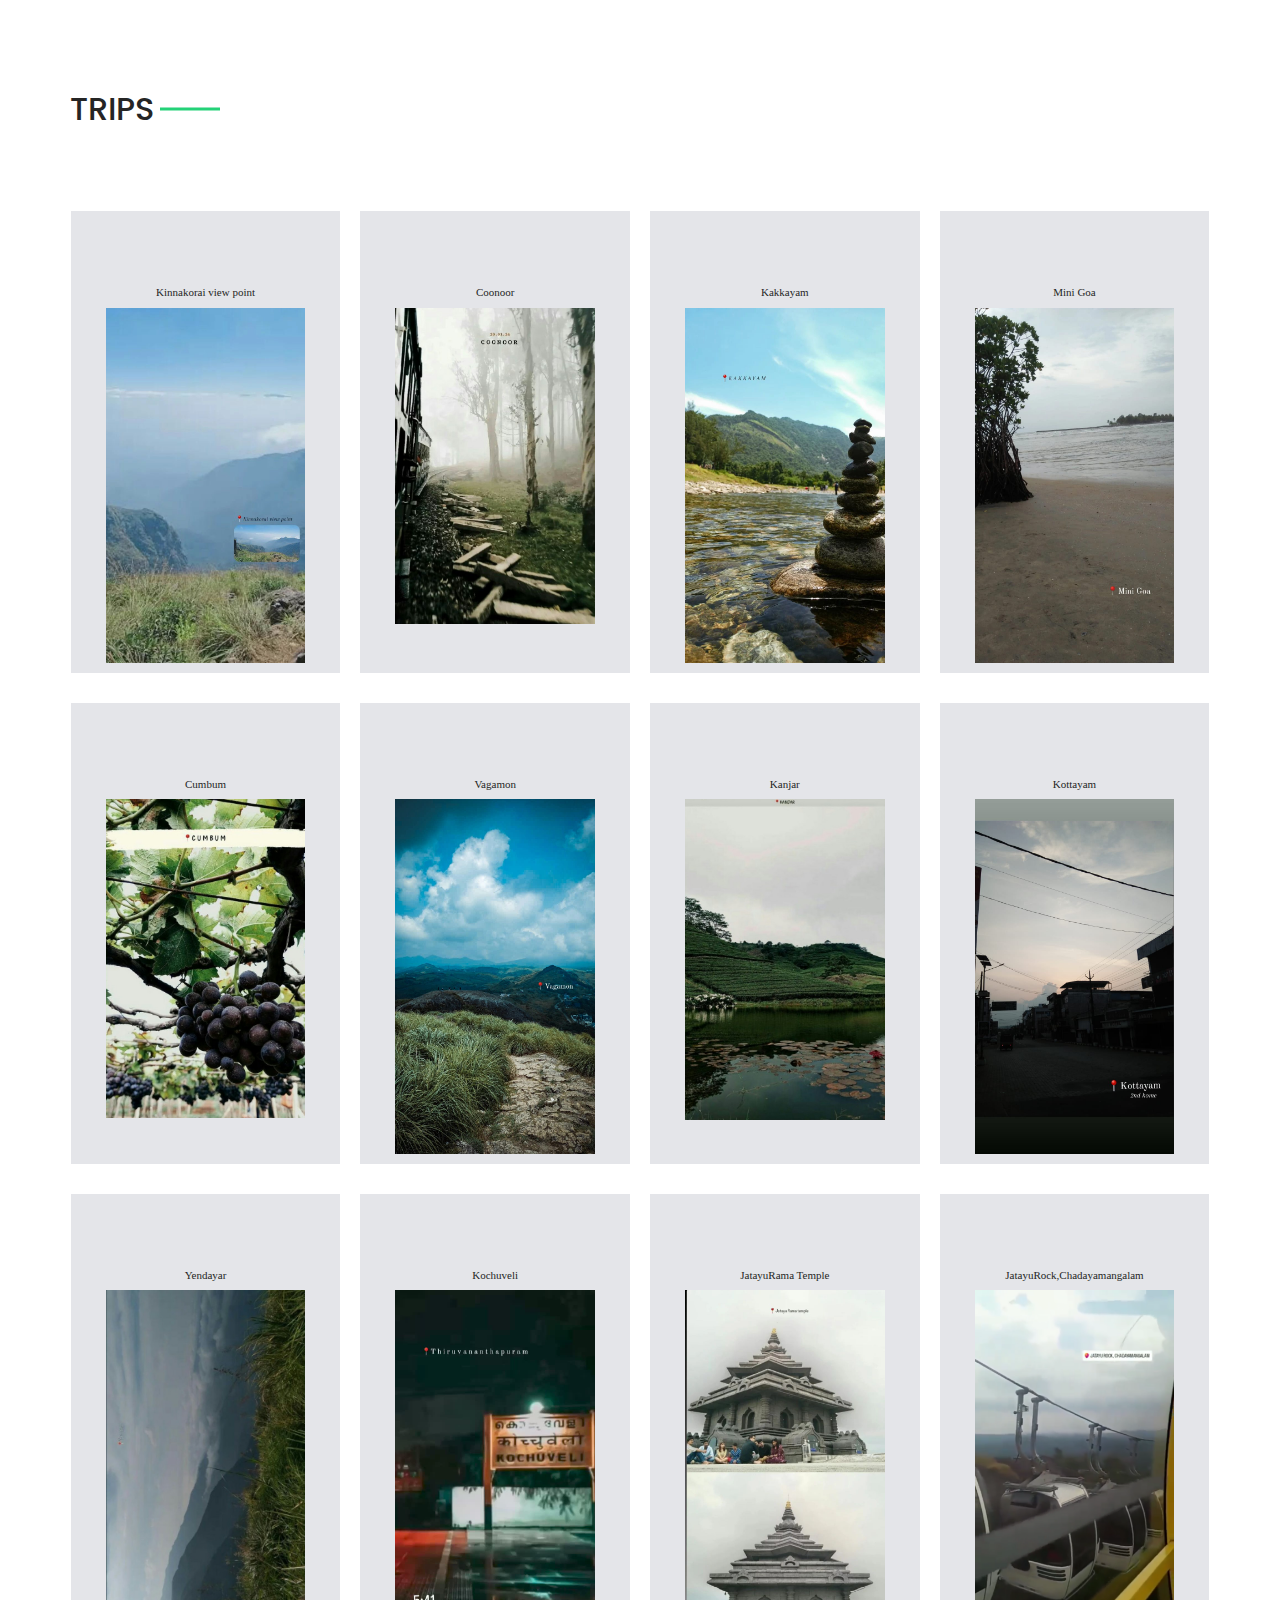
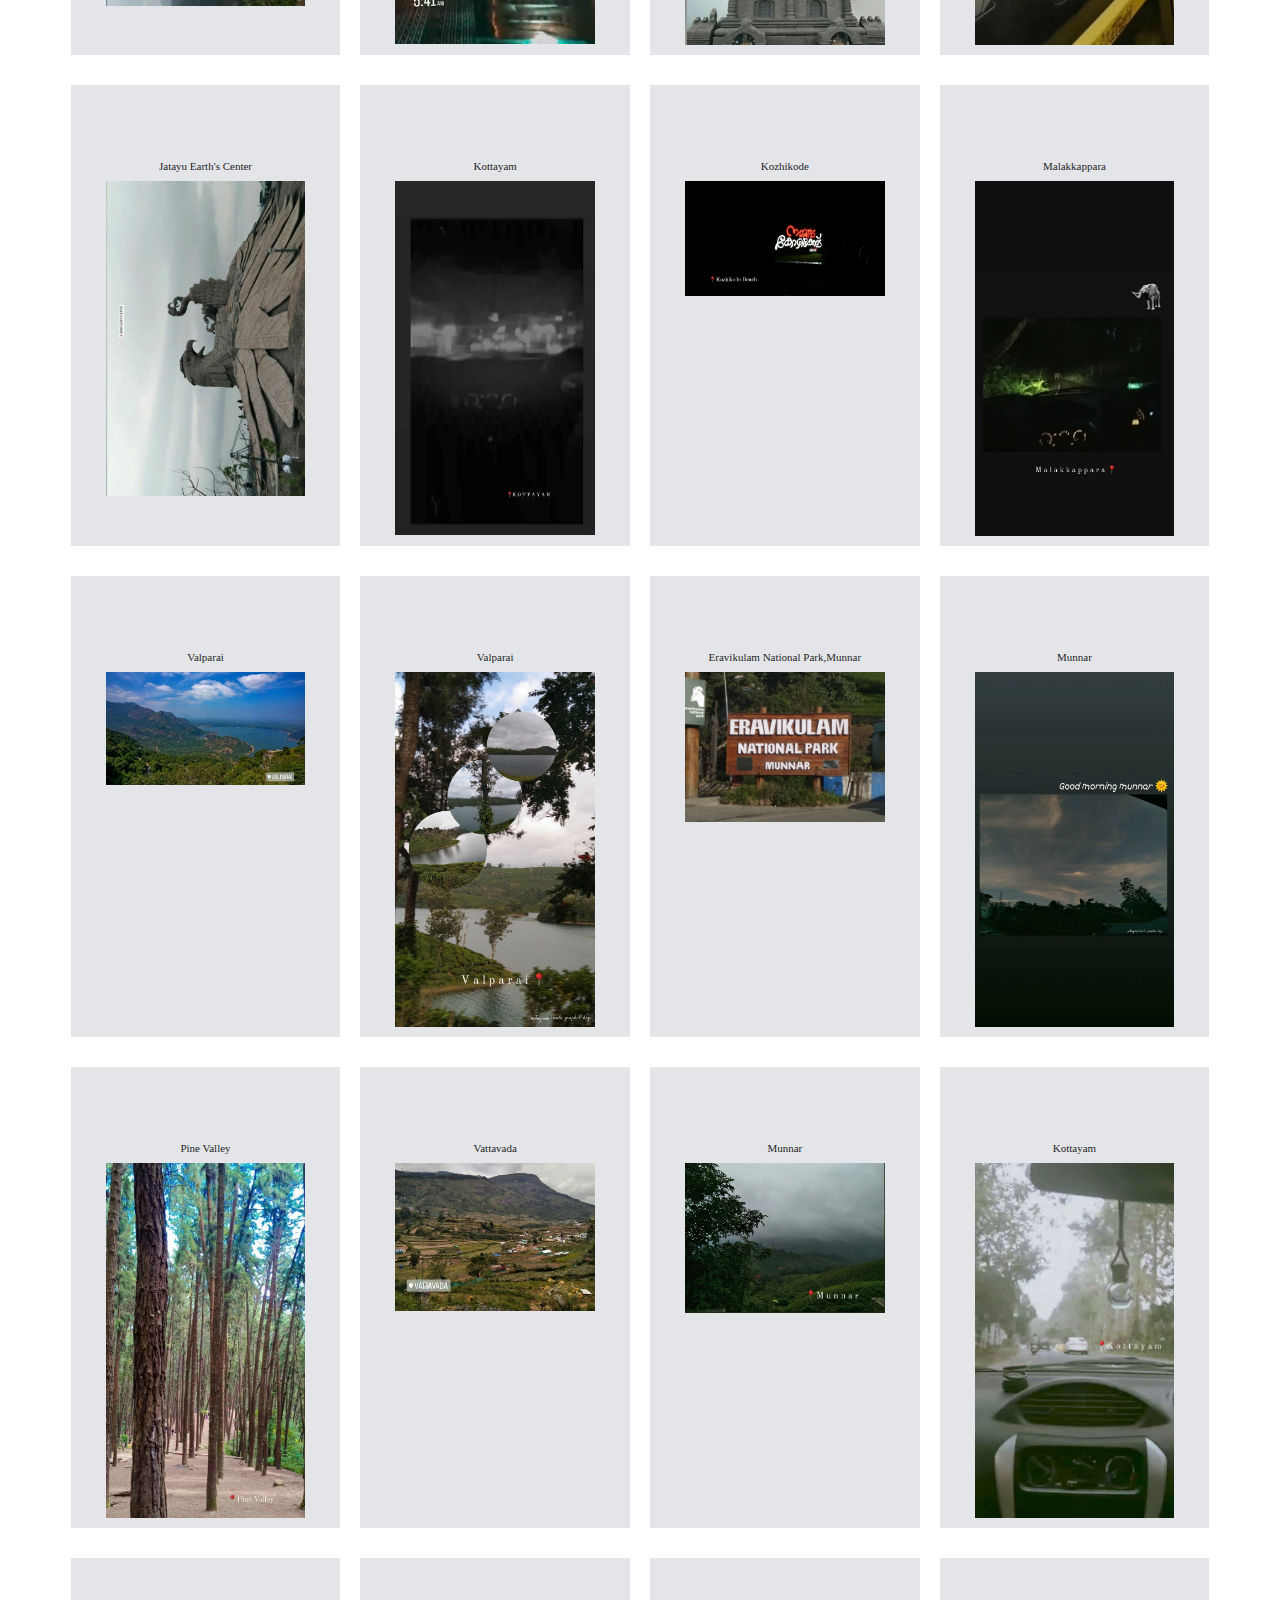
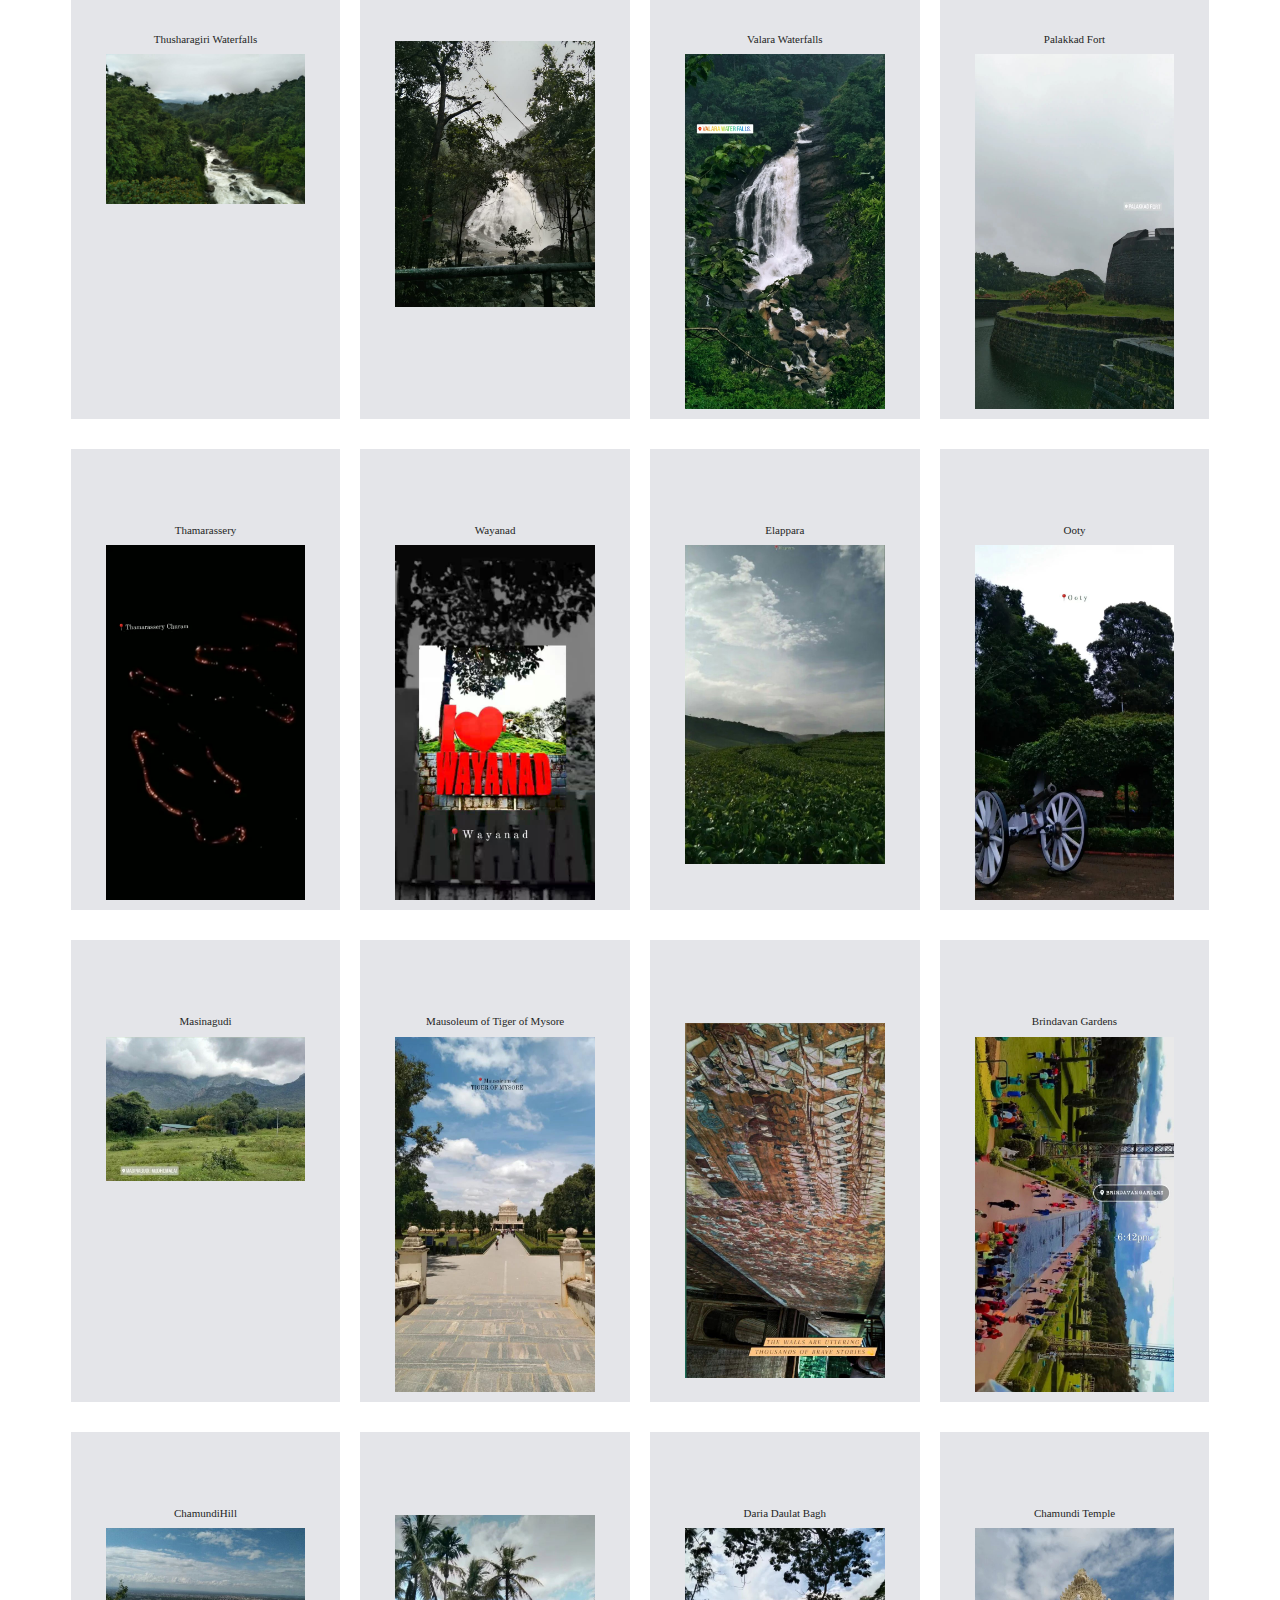
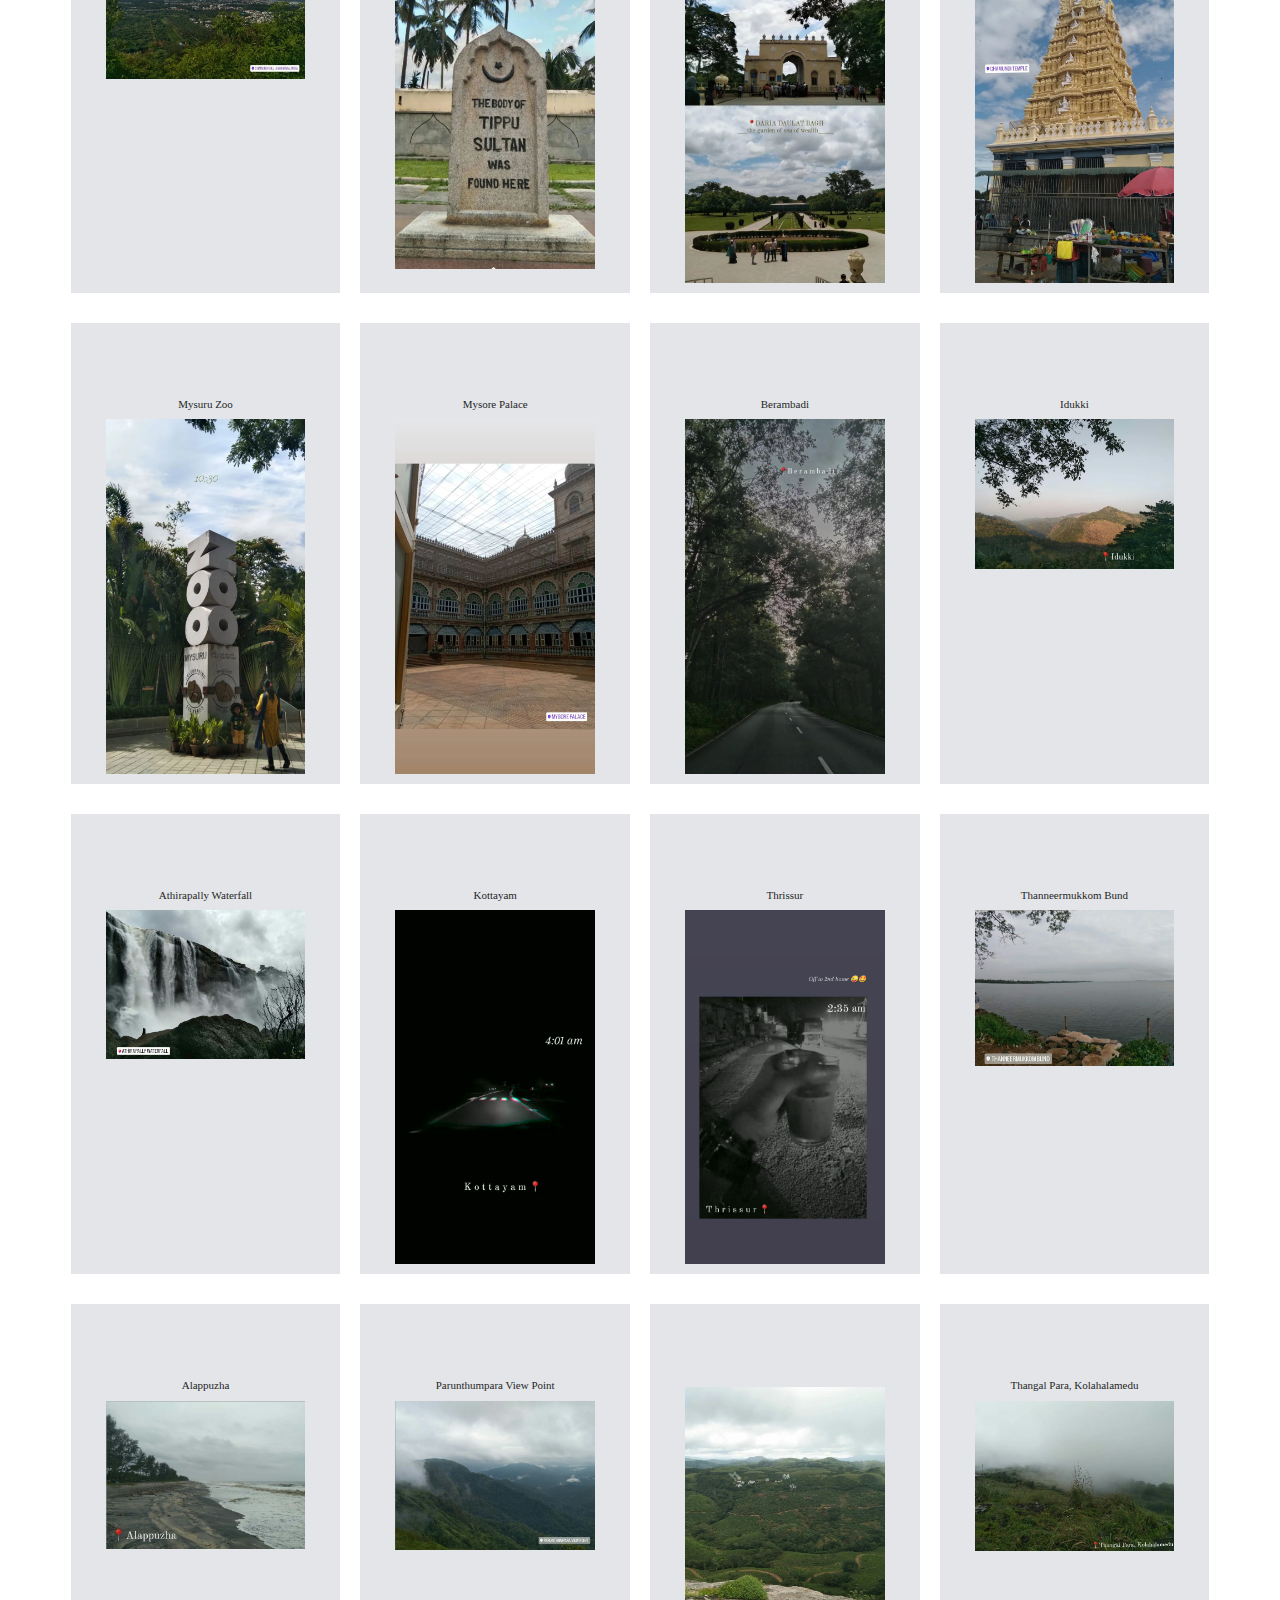
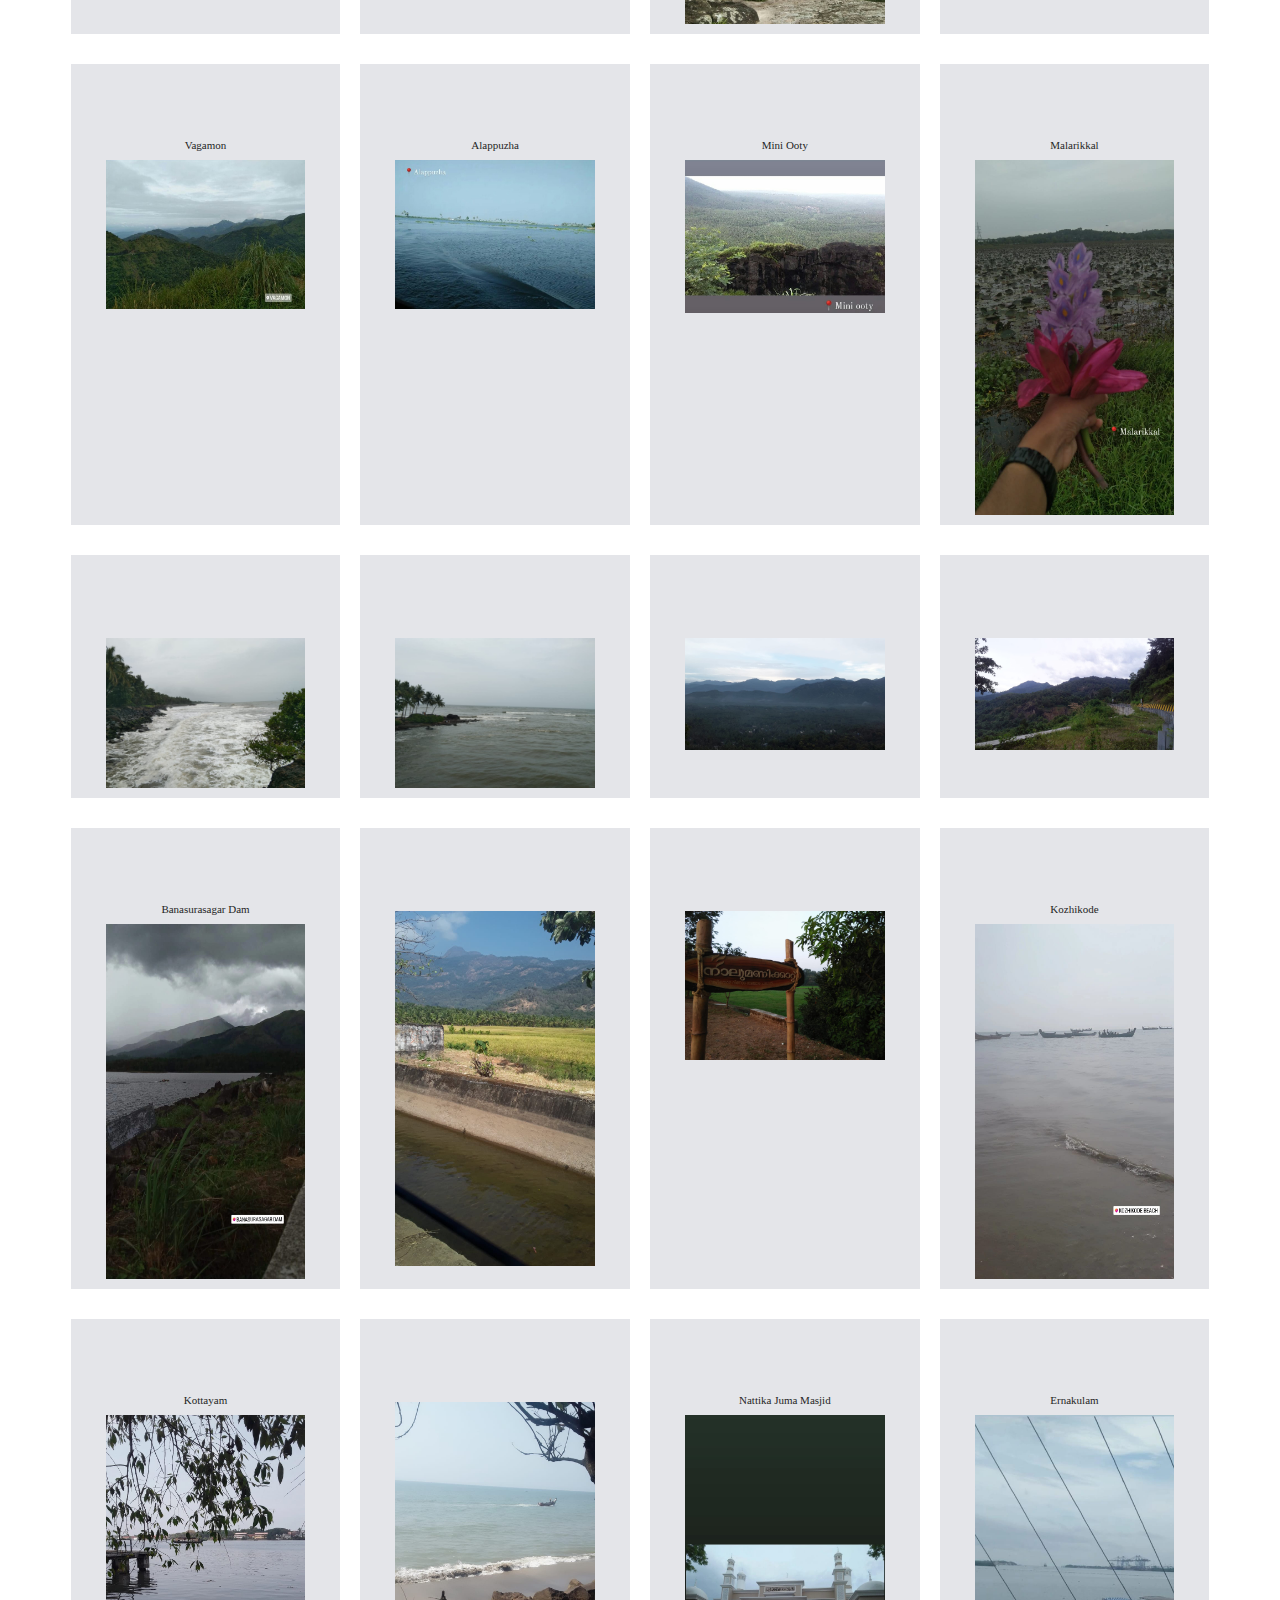
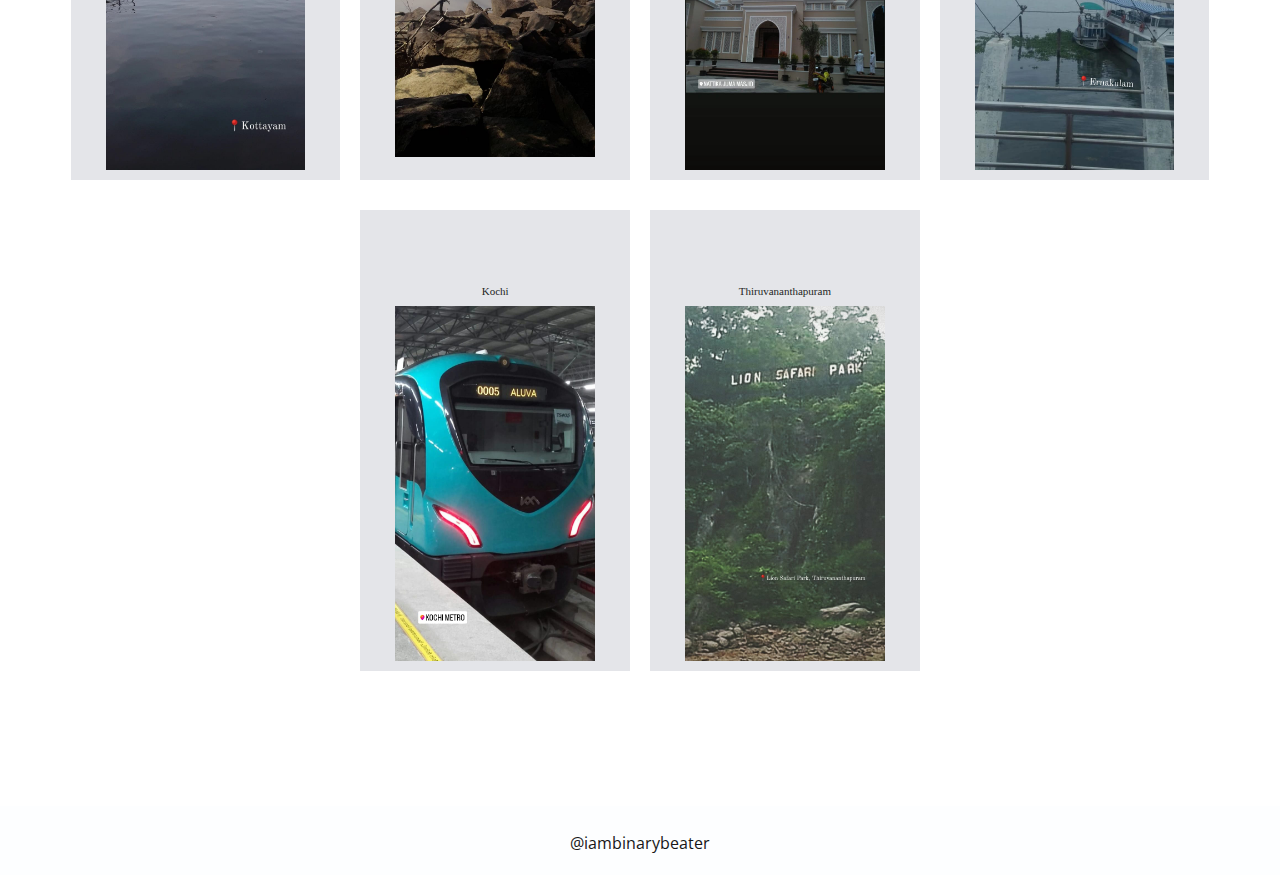
<file: index.html>
<!DOCTYPE html>
<html>

<head>
  <!-- Basic -->
  <meta charset="utf-8" />
  <meta http-equiv="X-UA-Compatible" content="IE=edge" />
  <!-- Mobile Metas -->
  <meta name="viewport" content="width=device-width, initial-scale=1, shrink-to-fit=no" />
  <!-- Site Metas -->
  <meta name="keywords" content="" />
  <meta name="description" content="" />
  <meta name="author" content="" />

  <title>iambinarybeater</title>

  <!-- slider stylesheet -->
  <link rel="stylesheet" type="text/css"
    href="https://cdnjs.cloudflare.com/ajax/libs/OwlCarousel2/2.1.3/assets/owl.carousel.min.css" />

  <!-- bootstrap core css -->
  <link rel="stylesheet" type="text/css" href="css/bootstrap.css" />

  <!-- fonts style -->
  <link href="https://fonts.googleapis.com/css?family=Open+Sans:400,700|Poppins:400,700&display=swap" rel="stylesheet">
  <!-- Custom styles for this template -->
  <link href="css/style.css" rel="stylesheet" />
  <!-- responsive style -->
  <link href="css/responsive.css" rel="stylesheet" />
</head>

<body class="sub_page">
 <section class="brand_section layout_padding">
    <div class="container">
      <div class="heading_container">
        <h2>
          TRIPS
        </h2>
      </div>
      <div class="brand_container layout_padding2">
        <div class="box">
          <h6>Kinnakorai view point</h6>
            <div class="img-box">
              <img src="images/68.jpg" alt="">
            </div>
          </a>
        </div>
       <div class="box">
          <h6>Coonoor</h6>
            <div class="img-box">
              <img src="images/67.jpg" alt="">
            </div>
          </a>
        </div><div class="box">
          <h6>Kakkayam</h6>
            <div class="img-box">
              <img src="images/66.jpg" alt="">
            </div>
          </a>
        </div><div class="box">
          <h6>Mini Goa</h6>
            <div class="img-box">
              <img src="images/65.jpg" alt="">
            </div>
          </a>
        </div><div class="box">
          <h6>Cumbum</h6>
            <div class="img-box">
              <img src="images/64.jpg" alt="">
            </div>
          </a>
        </div><div class="box">
          <h6>Vagamon</h6>
            <div class="img-box">
              <img src="images/63.jpg" alt="">
            </div>
          </a>
        </div><div class="box">
          <h6>Kanjar</h6>
            <div class="img-box">
              <img src="images/62.jpg" alt="">
            </div>
          </a>
        </div><div class="box">
          <h6>Kottayam</h6>
            <div class="img-box">
              <img src="images/61.jpg" alt="">
            </div>
          </a>
        </div><div class="box">
          <h6>Yendayar</h6>
            <div class="img-box">
              <img src="images/60.jpg" alt="">
            </div>
          </a>
        </div><div class="box">
          <h6>Kochuveli</h6>
            <div class="img-box">
              <img src="images/59.jpg" alt="">
            </div>
          </a>
        </div><div class="box">
          <h6>JatayuRama Temple</h6>
            <div class="img-box">
              <img src="images/58.jpg" alt="">
            </div>
          </a>
        </div><div class="box">
          <h6>JatayuRock,Chadayamangalam</h6>
            <div class="img-box">
              <img src="images/57.jpg" alt="">
            </div>
          </a>
        </div><div class="box">
          <h6>Jatayu Earth's Center</h6>
            <div class="img-box">
              <img src="images/56.jpg" alt="">
            </div>
          </a>
        </div><div class="box">
          <h6>Kottayam</h6>
            <div class="img-box">
              <img src="images/54.jpg" alt="">
            </div>
          </a>
        </div><div class="box">
          <h6>Kozhikode</h6>
            <div class="img-box">
              <img src="images/53.jpg" alt="">
            </div>
          </a>
        </div> <div class="box">
          <h6>Malakkappara</h6>
            <div class="img-box">
              <img src="images/52(1).jpg" alt="">
            </div>
          </a>
        </div>
        <div class="box">
          <h6>Valparai</h6>
            <div class="img-box">
              <img src="images/52.jpg" alt="">
            </div>
          </a>
        </div><div class="box">
          <h6>Valparai</h6>
            <div class="img-box">
              <img src="images/51.jpg" alt="">
            </div>
          </a>
        </div><div class="box">
          <h6>Eravikulam National Park,Munnar</h6>
            <div class="img-box">
              <img src="images/50.jpg" alt="">
            </div>
          </a>
        </div><div class="box">
          <h6>Munnar</h6>
            <div class="img-box">
              <img src="images/49.jpg" alt="">
            </div>
          </a>
        </div><div class="box">
          <h6>Pine Valley</h6>
            <div class="img-box">
              <img src="images/48.jpg" alt="">
            </div>
          </a>
        </div><div class="box">
          <h6>Vattavada</h6>
            <div class="img-box">
              <img src="images/47.jpg" alt="">
            </div>
          </a>
        </div><div class="box">
          <h6>Munnar</h6>
            <div class="img-box">
              <img src="images/46.jpg" alt="">
            </div>
          </a>
        </div><div class="box">
          <h6>Kottayam</h6>
            <div class="img-box">
              <img src="images/45.jpg" alt="">
            </div>
          </a>
        </div><div class="box">
          <h6>Thusharagiri Waterfalls</h6>
            <div class="img-box">
              <img src="images/44.jpg" alt="">
            </div>
          </a>
        </div><div class="box">
          <h6></h6>
            <div class="img-box">
              <img src="images/43.jpg" alt="">
            </div>
          </a>
        </div><div class="box">
          <h6>Valara Waterfalls</h6>
            <div class="img-box">
              <img src="images/42.jpg" alt="">
            </div>
          </a>
        </div><div class="box">
          <h6>Palakkad Fort</h6>
            <div class="img-box">
              <img src="images/41.jpg" alt="">
            </div>
          </a>
        </div><div class="box">
          <h6>Thamarassery</h6>
            <div class="img-box">
              <img src="images/40.jpg" alt="">
            </div>
          </a>
        </div><div class="box">
          <h6>Wayanad</h6>
            <div class="img-box">
              <img src="images/39.jpg" alt="">
            </div>
          </a>
        </div><div class="box">
          <h6>Elappara</h6>
            <div class="img-box">
              <img src="images/38.jpg" alt="">
            </div>
          </a>
        </div><div class="box">
          <h6>Ooty</h6>
            <div class="img-box">
              <img src="images/37.jpg" alt="">
            </div>
          </a>
        </div><div class="box">
          <h6>Masinagudi</h6>
            <div class="img-box">
              <img src="images/36.jpg" alt="">
            </div>
          </a>
        </div><div class="box">
          <h6>Mausoleum of Tiger of Mysore</h6>
            <div class="img-box">
              <img src="images/35.jpg" alt="">
            </div>
          </a>
        </div><div class="box">
          <h6></h6>
            <div class="img-box">
              <img src="images/34.jpg" alt="">
            </div>
          </a>
        </div><div class="box">
          <h6>Brindavan Gardens</h6>
            <div class="img-box">
              <img src="images/33.jpg" alt="">
            </div>
          </a>
        </div><div class="box">
          <h6>ChamundiHill </h6>
            <div class="img-box">
              <img src="images/32.jpg" alt="">
            </div>
          </a>
        </div><div class="box">
          <h6></h6>
            <div class="img-box">
              <img src="images/31.jpg" alt="">
            </div>
          </a>
        </div><div class="box">
          <h6>Daria Daulat Bagh</h6>
            <div class="img-box">
              <img src="images/30.jpg" alt="">
            </div>
          </a>
        </div><div class="box">
          <h6>Chamundi Temple</h6>
            <div class="img-box">
              <img src="images/29.jpg" alt="">
            </div>
          </a>
        </div><div class="box">
          <h6>Mysuru Zoo</h6>
            <div class="img-box">
              <img src="images/28.jpg" alt="">
            </div>
          </a>
        </div><div class="box">
          <h6>Mysore Palace</h6>
            <div class="img-box">
              <img src="images/27.jpg" alt="">
            </div>
          </a>
        </div><div class="box">
          <h6>Berambadi</h6>
            <div class="img-box">
              <img src="images/26.jpg" alt="">
            </div>
          </a>
        </div><div class="box">
          <h6>Idukki</h6>
            <div class="img-box">
              <img src="images/25.jpg" alt="">
            </div>
          </a>
        </div><div class="box">
          <h6>Athirapally Waterfall</h6>
            <div class="img-box">
              <img src="images/24.jpg"">
            </div>
          </a>
        </div><div class="box">
          <h6>Kottayam</h6>
            <div class="img-box">
              <img src="images/23(2).jpg" alt="">
            </div>
          </a>
        </div><div class="box">
          <h6>Thrissur</h6>
            <div class="img-box">
              <img src="images/23(1).jpg" alt="">
            </div>
          </a>
        </div><div class="box">
          <h6>Thanneermukkom Bund</h6>
            <div class="img-box">
              <img src="images/23.jpg" alt="">
            </div>
          </a>
        </div><div class="box">
          <h6>Alappuzha</h6>
            <div class="img-box">
              <img src="images/22.jpg" alt="">
            </div>
          </a>
        </div><div class="box">
          <h6>Parunthumpara View Point</h6>
            <div class="img-box">
              <img src="images/21.jpg" alt="">
            </div>
          </a>
        </div><div class="box">
          <h6></h6>
            <div class="img-box">
              <img src="images/20.jpg" alt="">
            </div>
          </a>
        </div><div class="box">
          <h6>Thangal Para, Kolahalamedu</h6>
            <div class="img-box">
              <img src="images/19.jpg" alt="">
            </div>
          </a>
        </div><div class="box">
          <h6>Vagamon</h6>
            <div class="img-box">
              <img src="images/18.jpg" alt="">
            </div>
          </a>
        </div><div class="box">
          <h6>Alappuzha</h6>
            <div class="img-box">
              <img src="images/17.jpg" alt="">
            </div>
          </a>
        </div><div class="box">
          <h6>Mini Ooty</h6>
            <div class="img-box">
              <img src="images/16.jpg" alt="">
            </div>
          </a>
        </div><div class="box">
          <h6>Malarikkal</h6>
            <div class="img-box">
              <img src="images/15.jpg" alt="">
            </div>
          </a>
        </div><div class="box">
          <h6></h6>
            <div class="img-box">
              <img src="images/14.jpg" alt="">
            </div>
          </a>
        </div><div class="box">
          <h6></h6>
            <div class="img-box">
              <img src="images/13.jpg" alt="">
            </div>
          </a>
        </div><div class="box">
          <h6></h6>
            <div class="img-box">
              <img src="images/12.jpg" alt="">
            </div>
          </a>
        </div><div class="box">
          <h6></h6>
            <div class="img-box">
              <img src="images/11.jpg" alt="">
            </div>
          </a>
        </div><div class="box">
          <h6>Banasurasagar Dam</h6>
            <div class="img-box">
              <img src="images/10.jpg" alt="">
            </div>
          </a>
        </div><div class="box">
          <h6></h6>
            <div class="img-box">
              <img src="images/9.jpg" alt="">
            </div>
          </a>
        </div><div class="box">
          <h6></h6>
            <div class="img-box">
              <img src="images/8.jpg" alt="">
            </div>
          </a>
        </div><div class="box">
          <h6>Kozhikode</h6>
            <div class="img-box">
              <img src="images/7.jpg" alt="">
            </div>
          </a>
        </div><div class="box">
          <h6>Kottayam</h6>
            <div class="img-box">
              <img src="images/6.jpg" alt="">
            </div>
          </a>
        </div><div class="box">
          <h6></h6>
            <div class="img-box">
              <img src="images/5.jpg" alt="">
            </div>
          </a>
        </div><div class="box">
          <h6>Nattika Juma Masjid</h6>
            <div class="img-box">
              <img src="images/4.jpg" alt="">
            </div>
          </a>
        </div><div class="box">
          <h6>Ernakulam</h6>
            <div class="img-box">
              <img src="images/3.jpg" alt="">
            </div>
          </a>
        </div><div class="box">
          <h6>Kochi</h6>
            <div class="img-box">
              <img src="images/2.jpg" alt="">
            </div>
          </a>
        </div><div class="box">
          <h6>Thiruvananthapuram</h6>
            <div class="img-box">
              <img src="images/1.jpg" alt="">
            </div>
          </a>
        </div>
      </div>
      
    </div>
  </section>

  <!-- end brand section -->



  <!-- end info_section -->


  <!-- footer section -->
  <section class="container-fluid footer_section ">
    <div class="container">
      <p>
        <a href="https://www.instagram.com/iambinarybeater?igsh=MzNlNGNkZWQ4Mg=">@iambinarybeater</a>
      </p>
    </div>
  </section>
  <!-- end  footer section -->


  <script type="text/javascript" src="js/jquery-3.4.1.min.js"></script>
  <script type="text/javascript" src="js/bootstrap.js"></script>
  <script type="text/javascript" src="https://cdnjs.cloudflare.com/ajax/libs/OwlCarousel2/2.2.1/owl.carousel.min.js">
  </script>
  <script type="text/javascript">
    $(".owl-carousel").owlCarousel({
      loop: true,
      margin: 10,
      nav: true,
      navText: [],
      autoplay: true,
      autoplayHoverPause: true,
      responsive: {
        0: {
          items: 1
        },
        420: {
          items: 2
        },
        1000: {
          items: 5
        }
      }

    });
  </script>
  <script>
    var nav = $("#navbarSupportedContent");
    var btn = $(".custom_menu-btn");
    btn.click
    btn.click(function (e) {

      e.preventDefault();
      nav.toggleClass("lg_nav-toggle");
      document.querySelector(".custom_menu-btn").classList.toggle("menu_btn-style")
    });
  </script>
  <script>
    $('.carousel').on('slid.bs.carousel', function () {
      $(".indicator-2 li").removeClass("active");
      indicators = $(".carousel-indicators li.active").data("slide-to");
      a = $(".indicator-2").find("[data-slide-to='" + indicators + "']").addClass("active");
      console.log(indicators);

    })
  </script>

</body>
</body>

</html>
</file>
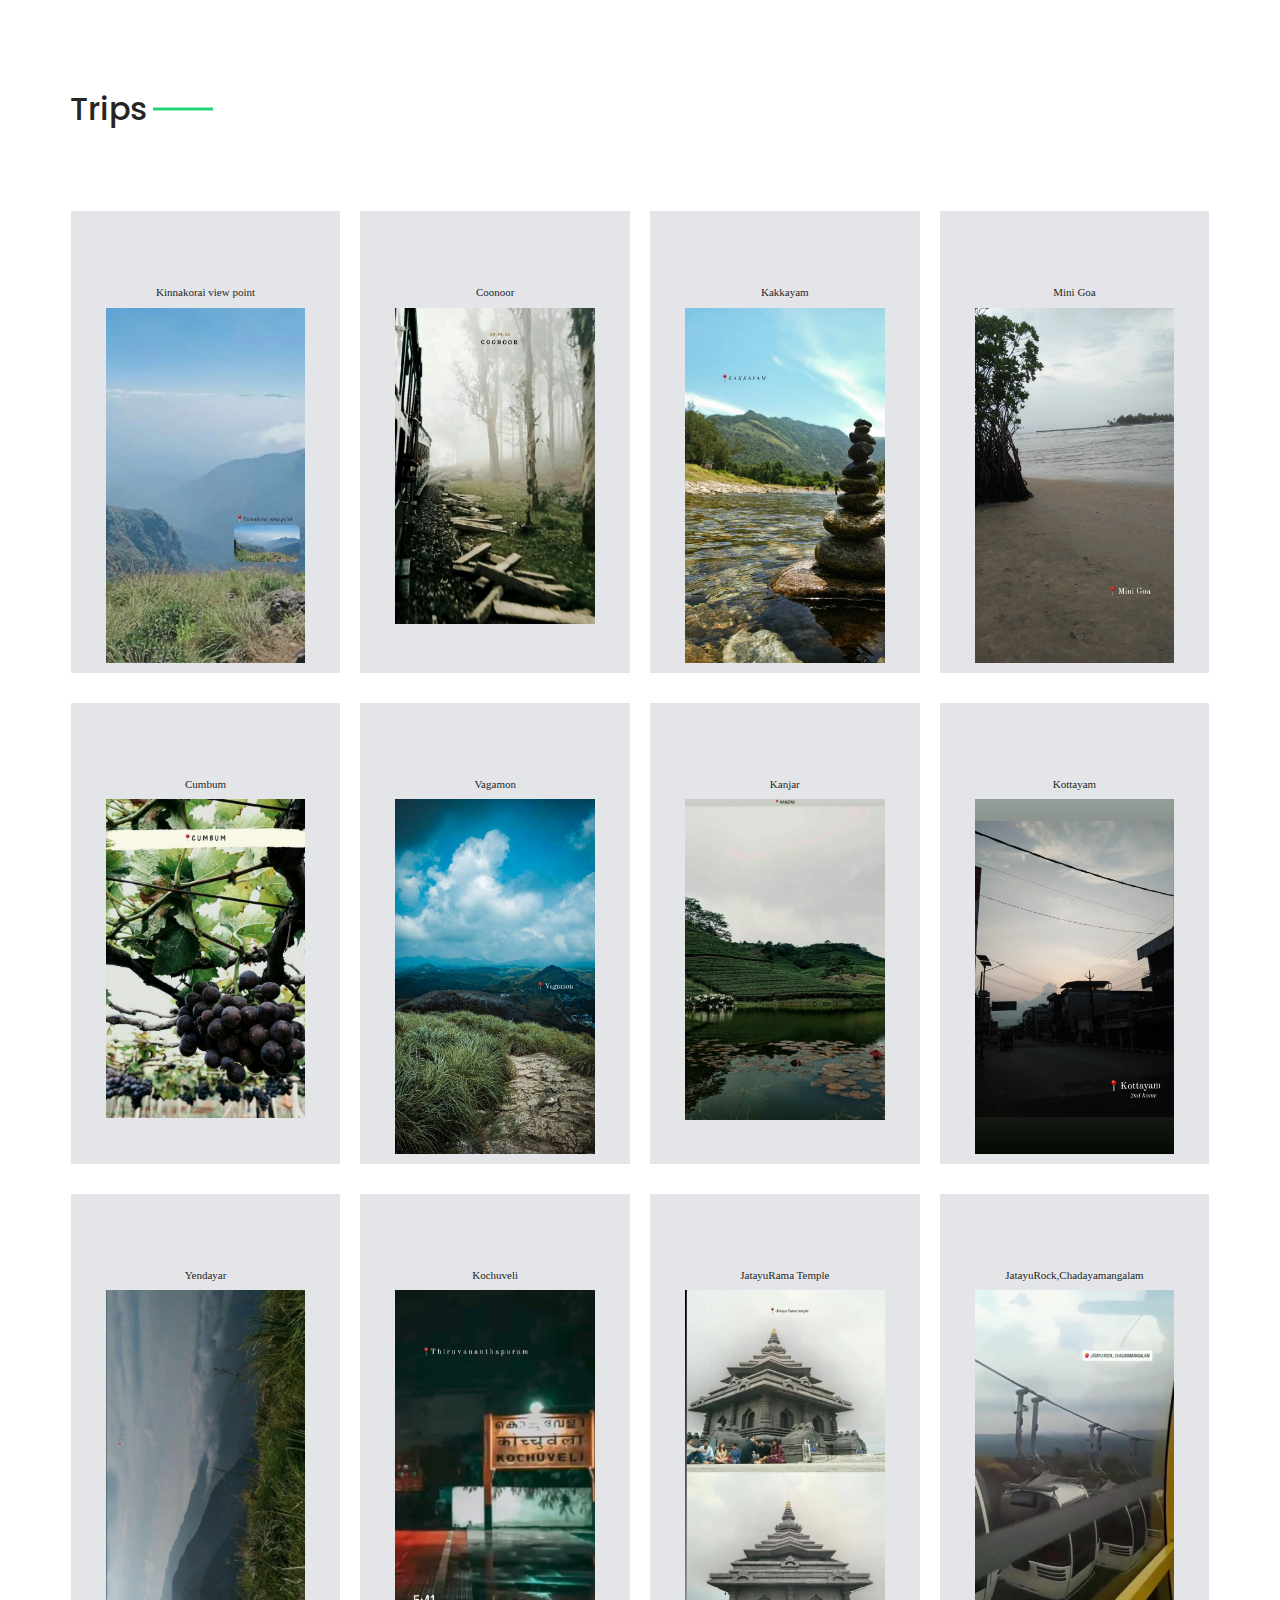
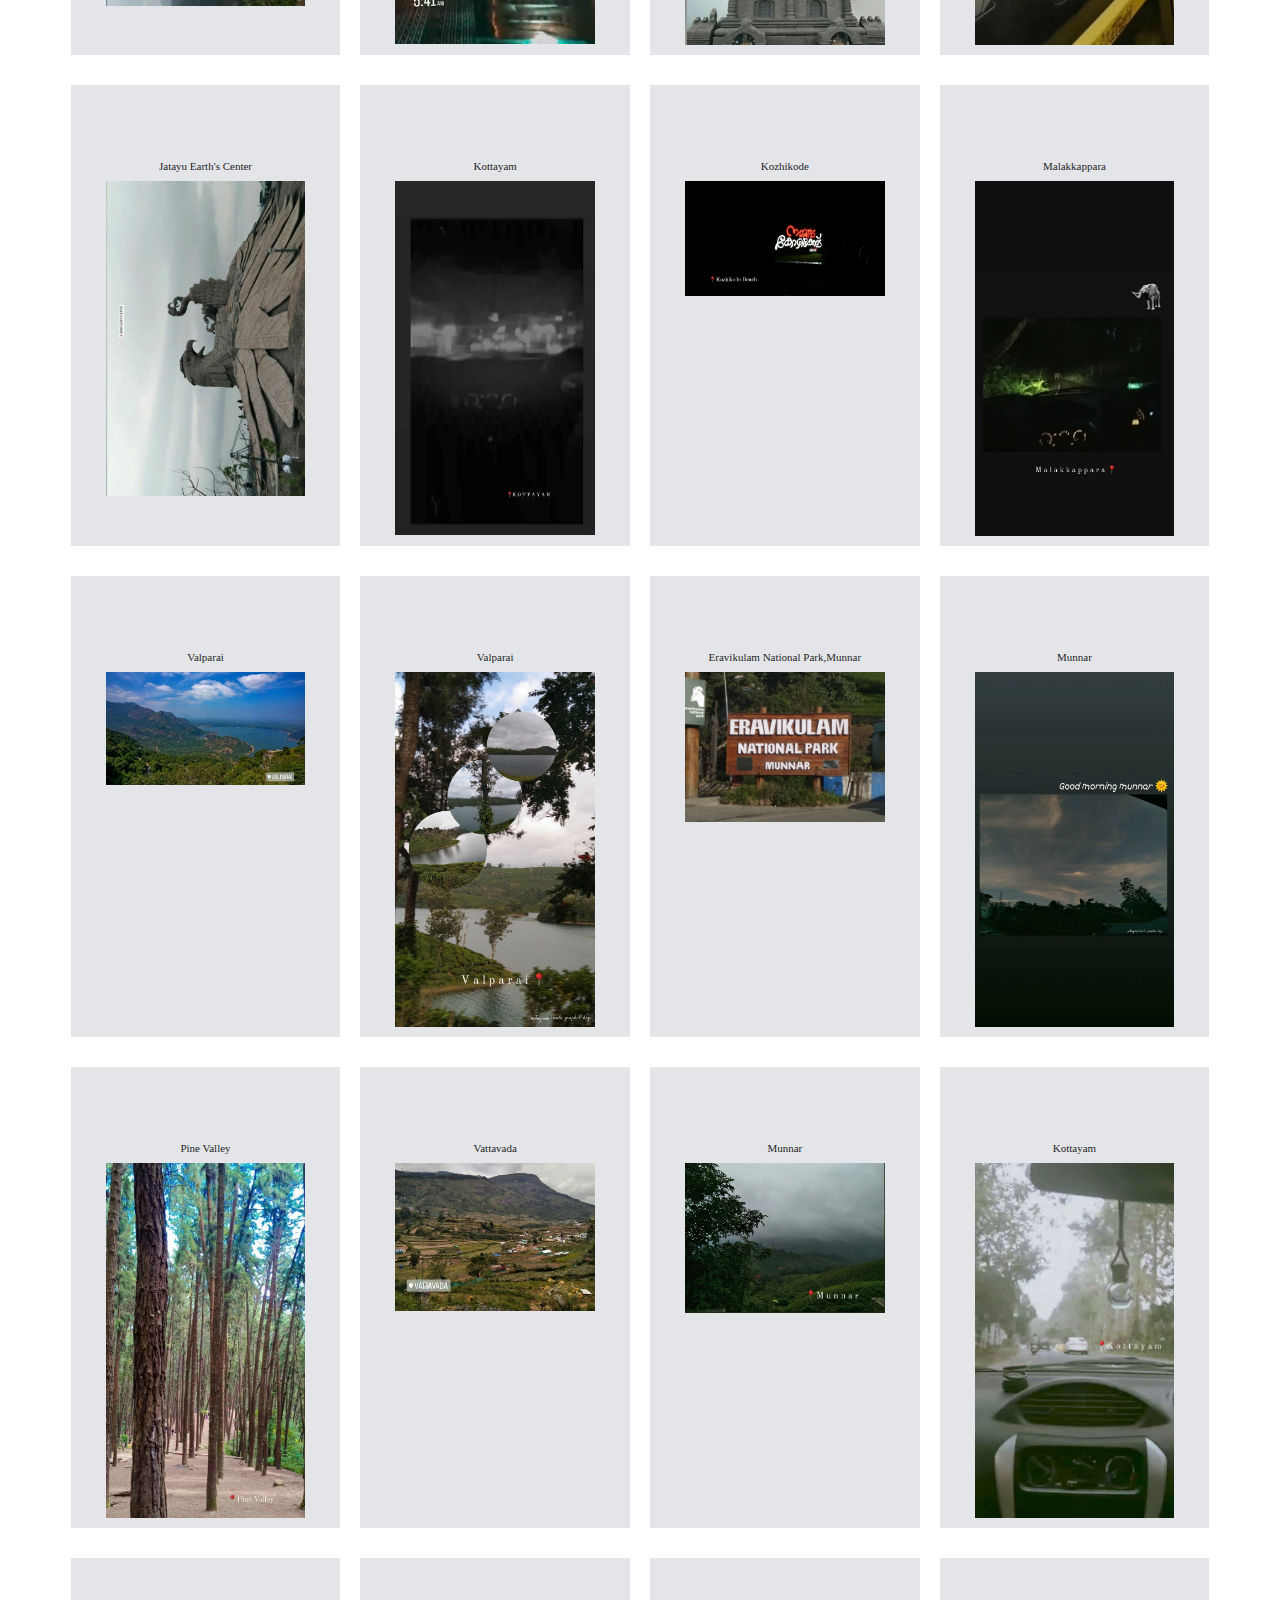
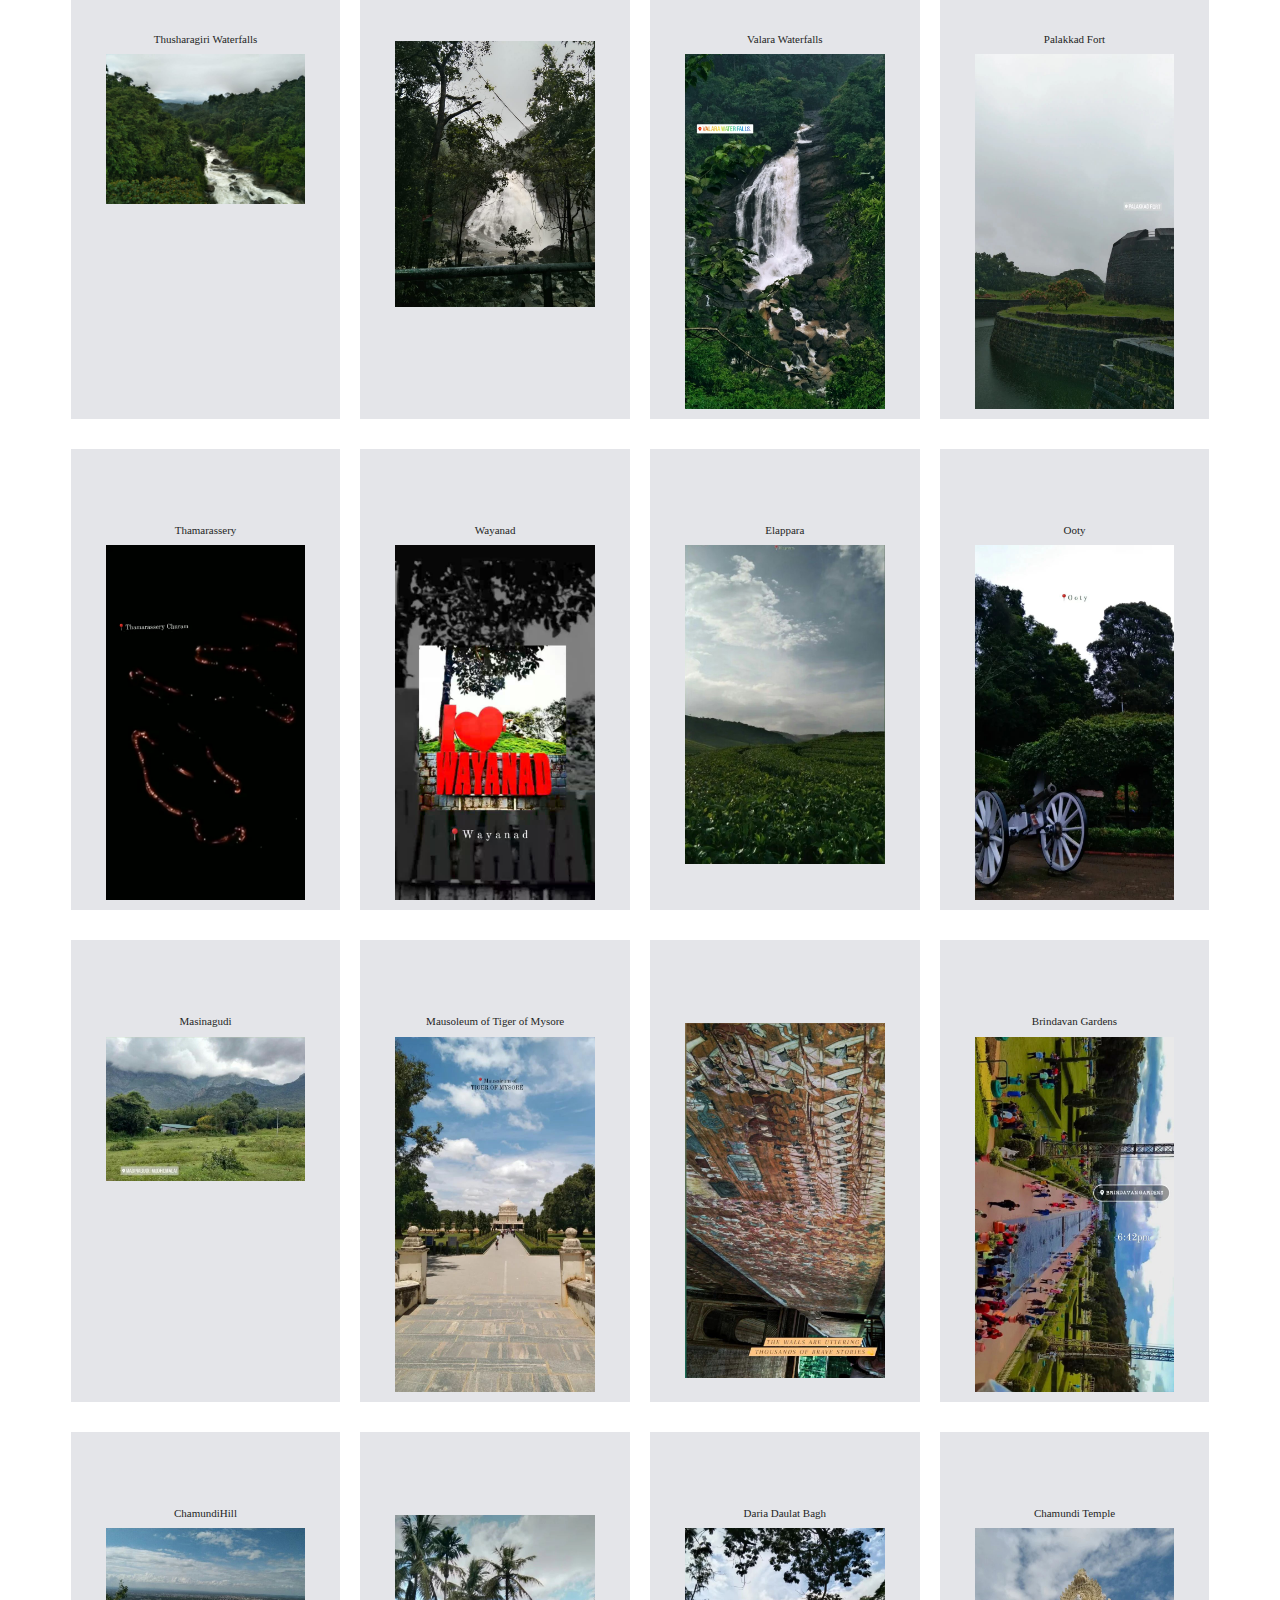
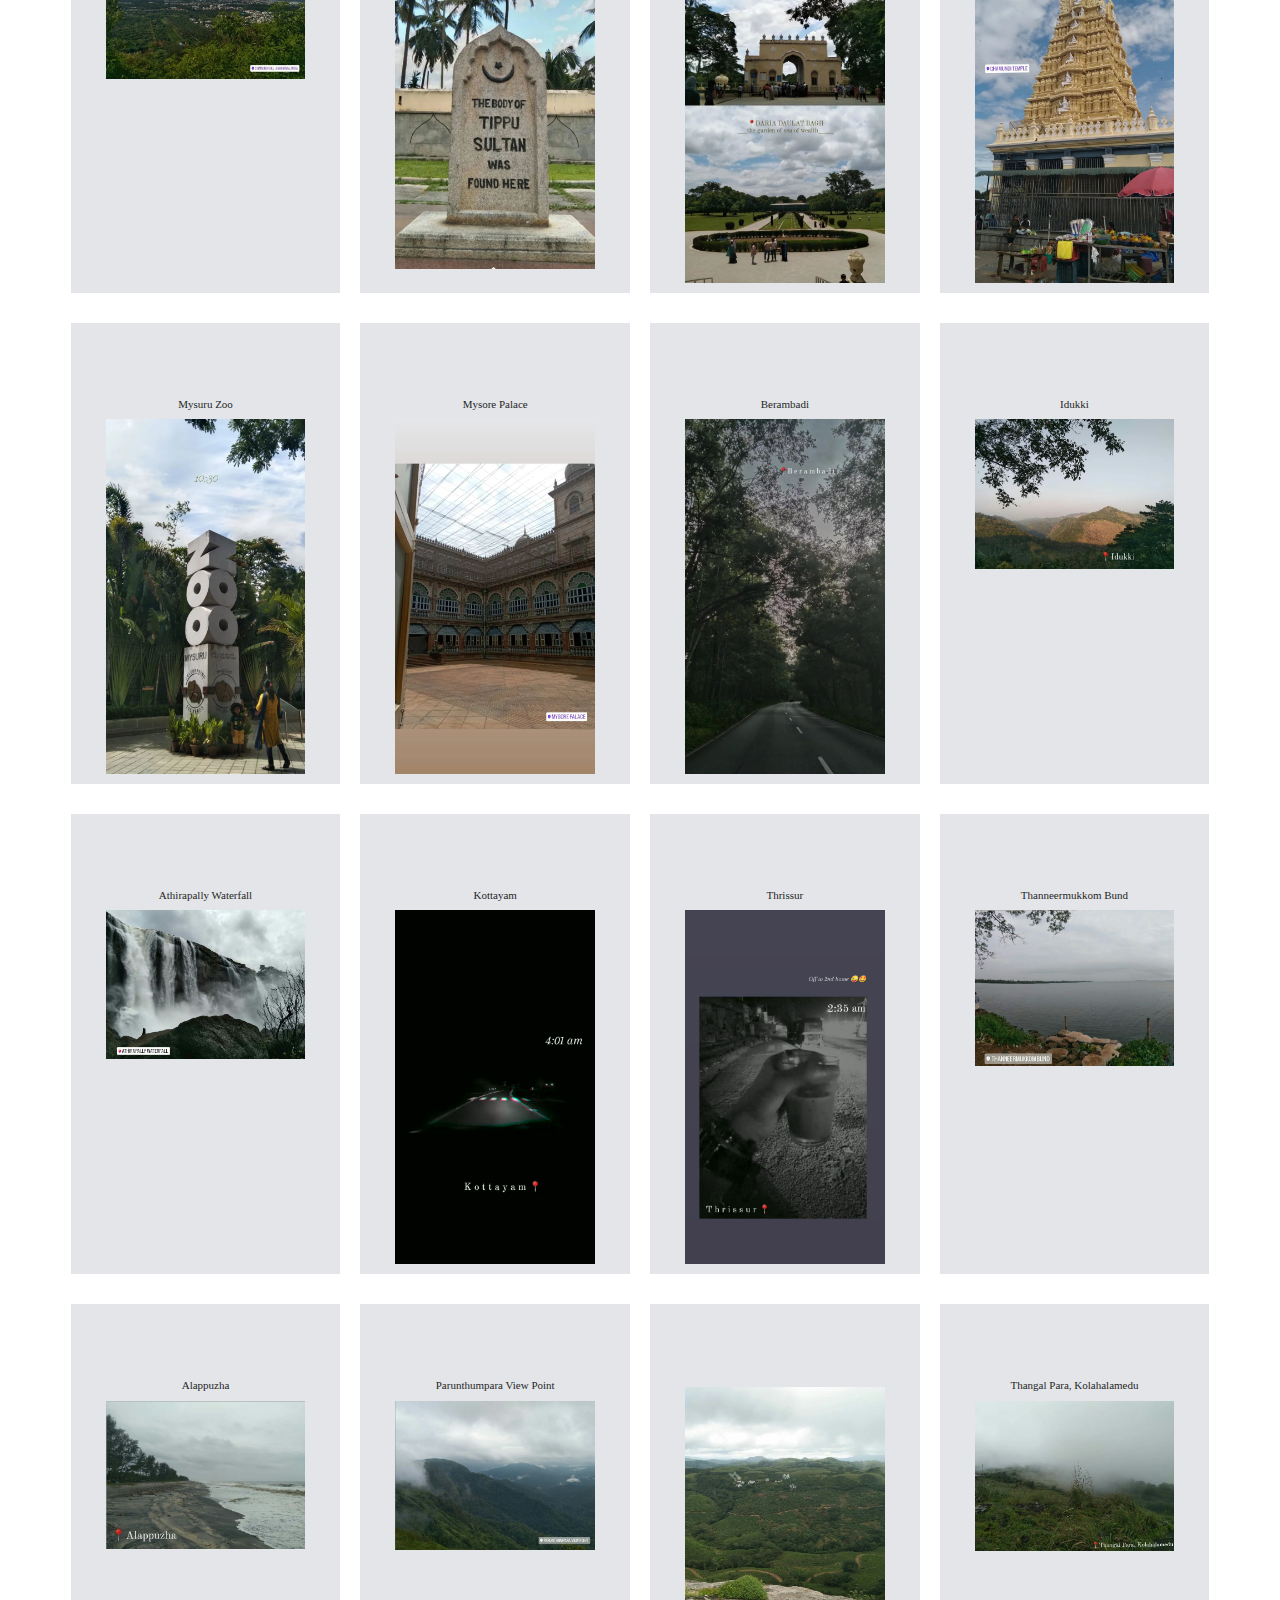
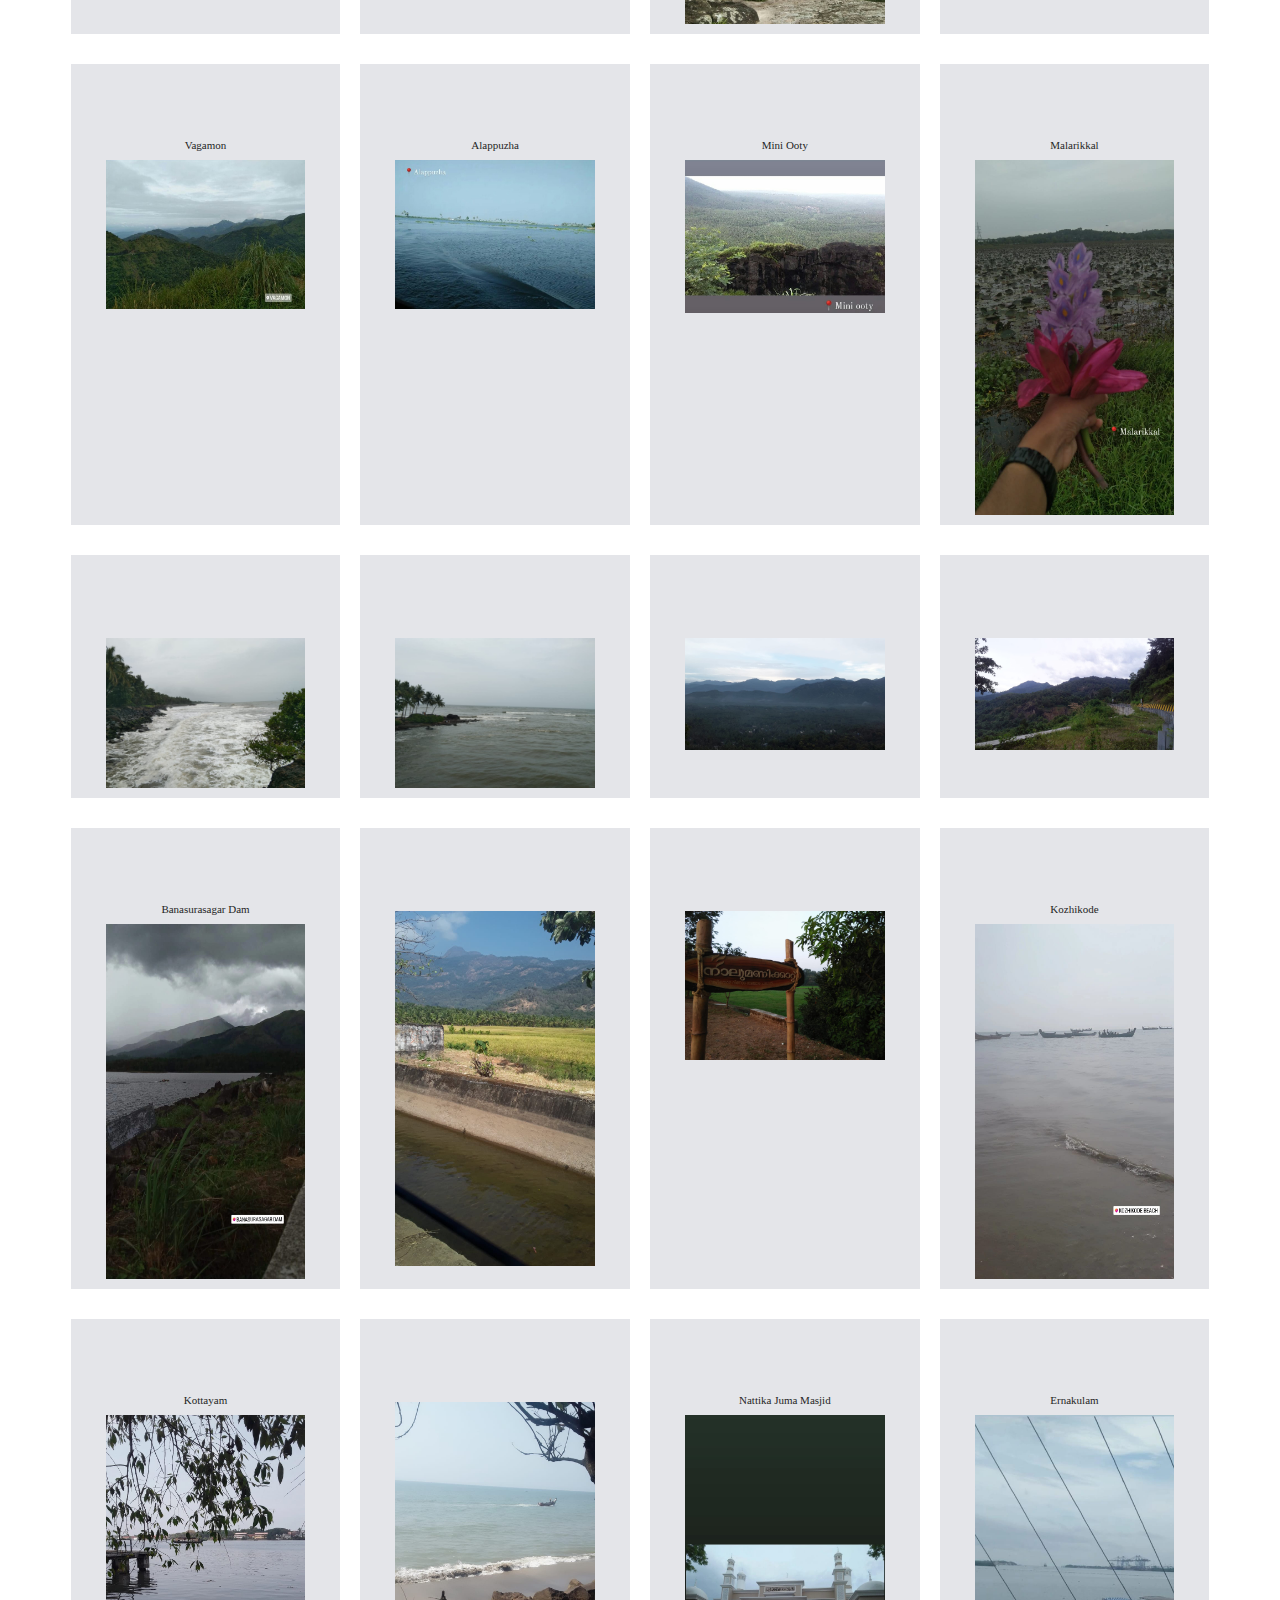
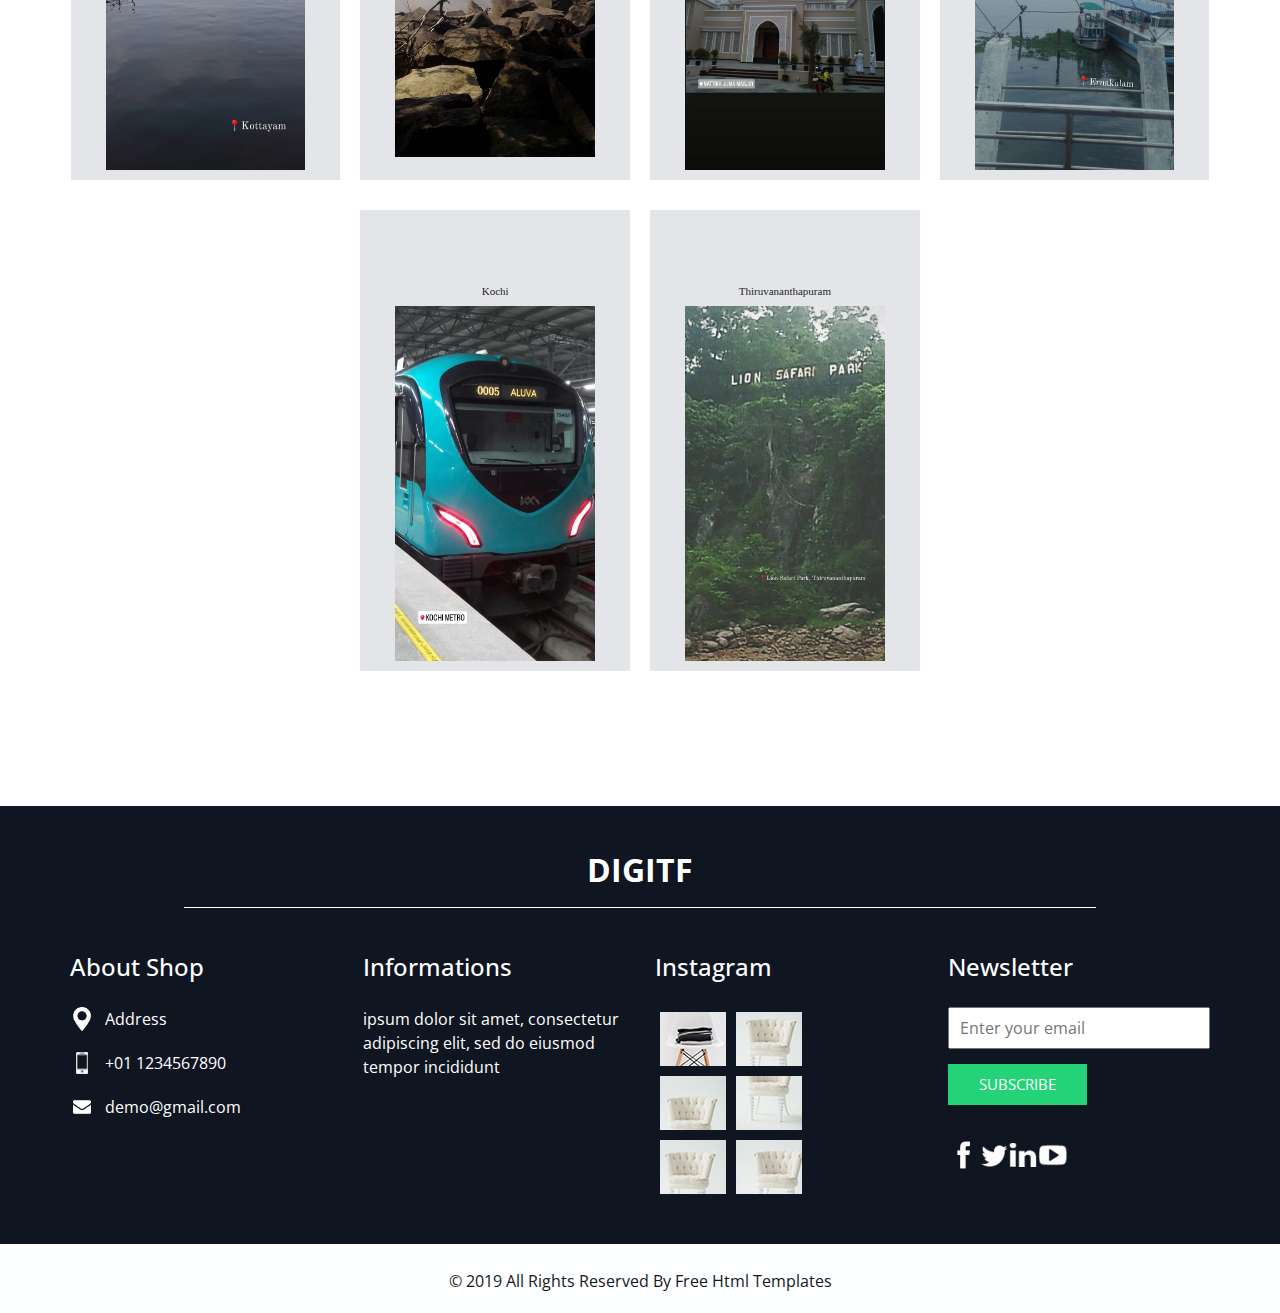
<file: shop.html>
<!DOCTYPE html>
<html>

<head>
  <!-- Basic -->
  <meta charset="utf-8" />
  <meta http-equiv="X-UA-Compatible" content="IE=edge" />
  <!-- Mobile Metas -->
  <meta name="viewport" content="width=device-width, initial-scale=1, shrink-to-fit=no" />
  <!-- Site Metas -->
  <meta name="keywords" content="" />
  <meta name="description" content="" />
  <meta name="author" content="" />

  <title>iambinarybeater</title>

  <!-- slider stylesheet -->
  <link rel="stylesheet" type="text/css"
    href="https://cdnjs.cloudflare.com/ajax/libs/OwlCarousel2/2.1.3/assets/owl.carousel.min.css" />

  <!-- bootstrap core css -->
  <link rel="stylesheet" type="text/css" href="css/bootstrap.css" />

  <!-- fonts style -->
  <link href="https://fonts.googleapis.com/css?family=Open+Sans:400,700|Poppins:400,700&display=swap" rel="stylesheet">
  <!-- Custom styles for this template -->
  <link href="css/style.css" rel="stylesheet" />
  <!-- responsive style -->
  <link href="css/responsive.css" rel="stylesheet" />
</head>

<body class="sub_page">
 <section class="brand_section layout_padding">
    <div class="container">
      <div class="heading_container">
        <h2>
          Trips
        </h2>
      </div>
      <div class="brand_container layout_padding2">
        <div class="box">
          <h6>Kinnakorai view point</h6>
            <div class="img-box">
              <img src="images/68.jpg" alt="">
            </div>
          </a>
        </div>
       <div class="box">
          <h6>Coonoor</h6>
            <div class="img-box">
              <img src="images/67.jpg" alt="">
            </div>
          </a>
        </div><div class="box">
          <h6>Kakkayam</h6>
            <div class="img-box">
              <img src="images/66.jpg" alt="">
            </div>
          </a>
        </div><div class="box">
          <h6>Mini Goa</h6>
            <div class="img-box">
              <img src="images/65.jpg" alt="">
            </div>
          </a>
        </div><div class="box">
          <h6>Cumbum</h6>
            <div class="img-box">
              <img src="images/64.jpg" alt="">
            </div>
          </a>
        </div><div class="box">
          <h6>Vagamon</h6>
            <div class="img-box">
              <img src="images/63.jpg" alt="">
            </div>
          </a>
        </div><div class="box">
          <h6>Kanjar</h6>
            <div class="img-box">
              <img src="images/62.jpg" alt="">
            </div>
          </a>
        </div><div class="box">
          <h6>Kottayam</h6>
            <div class="img-box">
              <img src="images/61.jpg" alt="">
            </div>
          </a>
        </div><div class="box">
          <h6>Yendayar</h6>
            <div class="img-box">
              <img src="images/60.jpg" alt="">
            </div>
          </a>
        </div><div class="box">
          <h6>Kochuveli</h6>
            <div class="img-box">
              <img src="images/59.jpg" alt="">
            </div>
          </a>
        </div><div class="box">
          <h6>JatayuRama Temple</h6>
            <div class="img-box">
              <img src="images/58.jpg" alt="">
            </div>
          </a>
        </div><div class="box">
          <h6>JatayuRock,Chadayamangalam</h6>
            <div class="img-box">
              <img src="images/57.jpg" alt="">
            </div>
          </a>
        </div><div class="box">
          <h6>Jatayu Earth's Center</h6>
            <div class="img-box">
              <img src="images/56.jpg" alt="">
            </div>
          </a>
        </div><div class="box">
          <h6>Kottayam</h6>
            <div class="img-box">
              <img src="images/54.jpg" alt="">
            </div>
          </a>
        </div><div class="box">
          <h6>Kozhikode</h6>
            <div class="img-box">
              <img src="images/53.jpg" alt="">
            </div>
          </a>
        </div> <div class="box">
          <h6>Malakkappara</h6>
            <div class="img-box">
              <img src="images/52(1).jpg" alt="">
            </div>
          </a>
        </div>
        <div class="box">
          <h6>Valparai</h6>
            <div class="img-box">
              <img src="images/52.jpg" alt="">
            </div>
          </a>
        </div><div class="box">
          <h6>Valparai</h6>
            <div class="img-box">
              <img src="images/51.jpg" alt="">
            </div>
          </a>
        </div><div class="box">
          <h6>Eravikulam National Park,Munnar</h6>
            <div class="img-box">
              <img src="images/50.jpg" alt="">
            </div>
          </a>
        </div><div class="box">
          <h6>Munnar</h6>
            <div class="img-box">
              <img src="images/49.jpg" alt="">
            </div>
          </a>
        </div><div class="box">
          <h6>Pine Valley</h6>
            <div class="img-box">
              <img src="images/48.jpg" alt="">
            </div>
          </a>
        </div><div class="box">
          <h6>Vattavada</h6>
            <div class="img-box">
              <img src="images/47.jpg" alt="">
            </div>
          </a>
        </div><div class="box">
          <h6>Munnar</h6>
            <div class="img-box">
              <img src="images/46.jpg" alt="">
            </div>
          </a>
        </div><div class="box">
          <h6>Kottayam</h6>
            <div class="img-box">
              <img src="images/45.jpg" alt="">
            </div>
          </a>
        </div><div class="box">
          <h6>Thusharagiri Waterfalls</h6>
            <div class="img-box">
              <img src="images/44.jpg" alt="">
            </div>
          </a>
        </div><div class="box">
          <h6></h6>
            <div class="img-box">
              <img src="images/43.jpg" alt="">
            </div>
          </a>
        </div><div class="box">
          <h6>Valara Waterfalls</h6>
            <div class="img-box">
              <img src="images/42.jpg" alt="">
            </div>
          </a>
        </div><div class="box">
          <h6>Palakkad Fort</h6>
            <div class="img-box">
              <img src="images/41.jpg" alt="">
            </div>
          </a>
        </div><div class="box">
          <h6>Thamarassery</h6>
            <div class="img-box">
              <img src="images/40.jpg" alt="">
            </div>
          </a>
        </div><div class="box">
          <h6>Wayanad</h6>
            <div class="img-box">
              <img src="images/39.jpg" alt="">
            </div>
          </a>
        </div><div class="box">
          <h6>Elappara</h6>
            <div class="img-box">
              <img src="images/38.jpg" alt="">
            </div>
          </a>
        </div><div class="box">
          <h6>Ooty</h6>
            <div class="img-box">
              <img src="images/37.jpg" alt="">
            </div>
          </a>
        </div><div class="box">
          <h6>Masinagudi</h6>
            <div class="img-box">
              <img src="images/36.jpg" alt="">
            </div>
          </a>
        </div><div class="box">
          <h6>Mausoleum of Tiger of Mysore</h6>
            <div class="img-box">
              <img src="images/35.jpg" alt="">
            </div>
          </a>
        </div><div class="box">
          <h6></h6>
            <div class="img-box">
              <img src="images/34.jpg" alt="">
            </div>
          </a>
        </div><div class="box">
          <h6>Brindavan Gardens</h6>
            <div class="img-box">
              <img src="images/33.jpg" alt="">
            </div>
          </a>
        </div><div class="box">
          <h6>ChamundiHill </h6>
            <div class="img-box">
              <img src="images/32.jpg" alt="">
            </div>
          </a>
        </div><div class="box">
          <h6></h6>
            <div class="img-box">
              <img src="images/31.jpg" alt="">
            </div>
          </a>
        </div><div class="box">
          <h6>Daria Daulat Bagh</h6>
            <div class="img-box">
              <img src="images/30.jpg" alt="">
            </div>
          </a>
        </div><div class="box">
          <h6>Chamundi Temple</h6>
            <div class="img-box">
              <img src="images/29.jpg" alt="">
            </div>
          </a>
        </div><div class="box">
          <h6>Mysuru Zoo</h6>
            <div class="img-box">
              <img src="images/28.jpg" alt="">
            </div>
          </a>
        </div><div class="box">
          <h6>Mysore Palace</h6>
            <div class="img-box">
              <img src="images/27.jpg" alt="">
            </div>
          </a>
        </div><div class="box">
          <h6>Berambadi</h6>
            <div class="img-box">
              <img src="images/26.jpg" alt="">
            </div>
          </a>
        </div><div class="box">
          <h6>Idukki</h6>
            <div class="img-box">
              <img src="images/25.jpg" alt="">
            </div>
          </a>
        </div><div class="box">
          <h6>Athirapally Waterfall</h6>
            <div class="img-box">
              <img src="images/24.jpg"">
            </div>
          </a>
        </div><div class="box">
          <h6>Kottayam</h6>
            <div class="img-box">
              <img src="images/23(2).jpg" alt="">
            </div>
          </a>
        </div><div class="box">
          <h6>Thrissur</h6>
            <div class="img-box">
              <img src="images/23(1).jpg" alt="">
            </div>
          </a>
        </div><div class="box">
          <h6>Thanneermukkom Bund</h6>
            <div class="img-box">
              <img src="images/23.jpg" alt="">
            </div>
          </a>
        </div><div class="box">
          <h6>Alappuzha</h6>
            <div class="img-box">
              <img src="images/22.jpg" alt="">
            </div>
          </a>
        </div><div class="box">
          <h6>Parunthumpara View Point</h6>
            <div class="img-box">
              <img src="images/21.jpg" alt="">
            </div>
          </a>
        </div><div class="box">
          <h6></h6>
            <div class="img-box">
              <img src="images/20.jpg" alt="">
            </div>
          </a>
        </div><div class="box">
          <h6>Thangal Para, Kolahalamedu</h6>
            <div class="img-box">
              <img src="images/19.jpg" alt="">
            </div>
          </a>
        </div><div class="box">
          <h6>Vagamon</h6>
            <div class="img-box">
              <img src="images/18.jpg" alt="">
            </div>
          </a>
        </div><div class="box">
          <h6>Alappuzha</h6>
            <div class="img-box">
              <img src="images/17.jpg" alt="">
            </div>
          </a>
        </div><div class="box">
          <h6>Mini Ooty</h6>
            <div class="img-box">
              <img src="images/16.jpg" alt="">
            </div>
          </a>
        </div><div class="box">
          <h6>Malarikkal</h6>
            <div class="img-box">
              <img src="images/15.jpg" alt="">
            </div>
          </a>
        </div><div class="box">
          <h6></h6>
            <div class="img-box">
              <img src="images/14.jpg" alt="">
            </div>
          </a>
        </div><div class="box">
          <h6></h6>
            <div class="img-box">
              <img src="images/13.jpg" alt="">
            </div>
          </a>
        </div><div class="box">
          <h6></h6>
            <div class="img-box">
              <img src="images/12.jpg" alt="">
            </div>
          </a>
        </div><div class="box">
          <h6></h6>
            <div class="img-box">
              <img src="images/11.jpg" alt="">
            </div>
          </a>
        </div><div class="box">
          <h6>Banasurasagar Dam</h6>
            <div class="img-box">
              <img src="images/10.jpg" alt="">
            </div>
          </a>
        </div><div class="box">
          <h6></h6>
            <div class="img-box">
              <img src="images/9.jpg" alt="">
            </div>
          </a>
        </div><div class="box">
          <h6></h6>
            <div class="img-box">
              <img src="images/8.jpg" alt="">
            </div>
          </a>
        </div><div class="box">
          <h6>Kozhikode</h6>
            <div class="img-box">
              <img src="images/7.jpg" alt="">
            </div>
          </a>
        </div><div class="box">
          <h6>Kottayam</h6>
            <div class="img-box">
              <img src="images/6.jpg" alt="">
            </div>
          </a>
        </div><div class="box">
          <h6></h6>
            <div class="img-box">
              <img src="images/5.jpg" alt="">
            </div>
          </a>
        </div><div class="box">
          <h6>Nattika Juma Masjid</h6>
            <div class="img-box">
              <img src="images/4.jpg" alt="">
            </div>
          </a>
        </div><div class="box">
          <h6>Ernakulam</h6>
            <div class="img-box">
              <img src="images/3.jpg" alt="">
            </div>
          </a>
        </div><div class="box">
          <h6>Kochi</h6>
            <div class="img-box">
              <img src="images/2.jpg" alt="">
            </div>
          </a>
        </div><div class="box">
          <h6>Thiruvananthapuram</h6>
            <div class="img-box">
              <img src="images/1.jpg" alt="">
            </div>
          </a>
        </div>
      </div>
      
    </div>
  </section>

  <!-- end brand section -->


  <!-- info section -->
  <section class="info_section layout_padding2">
    <div class="container">
      <div class="info_logo">
        <h2>
          Digitf
        </h2>
      </div>
      <div class="row">

        <div class="col-md-3">
          <div class="info_contact">
            <h5>
              About Shop
            </h5>
            <div>
              <div class="img-box">
                <img src="images/location-white.png" width="18px" alt="">
              </div>
              <p>
                Address
              </p>
            </div>
            <div>
              <div class="img-box">
                <img src="images/telephone-white.png" width="12px" alt="">
              </div>
              <p>
                +01 1234567890
              </p>
            </div>
            <div>
              <div class="img-box">
                <img src="images/envelope-white.png" width="18px" alt="">
              </div>
              <p>
                demo@gmail.com
              </p>
            </div>
          </div>
        </div>
        <div class="col-md-3">
          <div class="info_info">
            <h5>
              Informations
            </h5>
            <p>
              ipsum dolor sit amet, consectetur adipiscing elit, sed do eiusmod tempor incididunt
            </p>
          </div>
        </div>

        <div class="col-md-3">
          <div class="info_insta">
            <h5>
              Instagram
            </h5>
            <div class="insta_container">
              <div>
                <h6></h6>
                  <div class="insta-box b-1">
                    <img src="images/i-1.jpg" alt="">
                  </div>
                </a>
                <h6></h6>
                  <div class="insta-box b-2">
                    <img src="images/i-2.jpg" alt="">
                  </div>
                </a>
              </div>

              <div>
                <h6></h6>
                  <div class="insta-box b-3">
                    <img src="images/i-3.jpg" alt="">
                  </div>
                </a>
                <h6></h6>
                  <div class="insta-box b-4">
                    <img src="images/i-4.jpg" alt="">
                  </div>
                </a>
              </div>
              <div>
                <h6></h6>
                  <div class="insta-box b-3">
                    <img src="images/i-5.jpg" alt="">
                  </div>
                </a>
                <h6></h6>
                  <div class="insta-box b-4">
                    <img src="images/i-6.jpg" alt="">
                  </div>
                </a>
              </div>
            </div>
          </div>
        </div>
        <div class="col-md-3">
          <div class="info_form ">
            <h5>
              Newsletter
            </h5>
            <form action="">
              <input type="email" placeholder="Enter your email">
              <button>
                Subscribe
              </button>
            </form>
            <div class="social_box">
              <h6></h6>
                <img src="images/fb.png" alt="">
              </a>
              <h6></h6>
                <img src="images/twitter.png" alt="">
              </a>
              <h6></h6>
                <img src="images/linkedin.png" alt="">
              </a>
              <h6></h6>
                <img src="images/youtube.png" alt="">
              </a>
            </div>
          </div>
        </div>
      </div>
    </div>
  </section>

  <!-- end info_section -->


  <!-- footer section -->
  <section class="container-fluid footer_section ">
    <div class="container">
      <p>
        &copy; 2019 All Rights Reserved By
        <a href="https://html.design/">Free Html Templates</a>
      </p>
    </div>
  </section>
  <!-- end  footer section -->


  <script type="text/javascript" src="js/jquery-3.4.1.min.js"></script>
  <script type="text/javascript" src="js/bootstrap.js"></script>
  <script type="text/javascript" src="https://cdnjs.cloudflare.com/ajax/libs/OwlCarousel2/2.2.1/owl.carousel.min.js">
  </script>
  <script type="text/javascript">
    $(".owl-carousel").owlCarousel({
      loop: true,
      margin: 10,
      nav: true,
      navText: [],
      autoplay: true,
      autoplayHoverPause: true,
      responsive: {
        0: {
          items: 1
        },
        420: {
          items: 2
        },
        1000: {
          items: 5
        }
      }

    });
  </script>
  <script>
    var nav = $("#navbarSupportedContent");
    var btn = $(".custom_menu-btn");
    btn.click
    btn.click(function (e) {

      e.preventDefault();
      nav.toggleClass("lg_nav-toggle");
      document.querySelector(".custom_menu-btn").classList.toggle("menu_btn-style")
    });
  </script>
  <script>
    $('.carousel').on('slid.bs.carousel', function () {
      $(".indicator-2 li").removeClass("active");
      indicators = $(".carousel-indicators li.active").data("slide-to");
      a = $(".indicator-2").find("[data-slide-to='" + indicators + "']").addClass("active");
      console.log(indicators);

    })
  </script>

</body>
</body>

</html>
</file>
<file: css/style.css>
body {
  font-family: 'Open Sans', sans-serif;
  color: #0c0c0c;
  background-color: #ffffff;
}

.layout_padding {
  padding-top: 90px;
  padding-bottom: 90px;
}

.layout_padding2 {
  padding: 45px 0;
}

.layout_padding2-top {
  padding-top: 45px;
  padding-bottom: 45px;
}

.layout_padding2-bottom {
  padding-bottom: 45px;
}

.layout_padding-top {
  padding-top: 90px;
}

.layout_padding-bottom {
  padding-bottom: 90px;
}

.heading_container {
  display: -webkit-box;
  display: -ms-flexbox;
  display: flex;
}

.heading_container h2 {
  color: #252525;
  position: relative;
  font-family: 'Poppins', sans-serif;
}

.heading_container h2::before {
  content: "";
  width: 60px;
  height: 3px;
  position: absolute;
  top: 50%;
  right: -5px;
  background-color: #24d278;
  -webkit-transform: translate(100%, -50%);
          transform: translate(100%, -50%);
}

/*header section*/
.hero_area {
  height: 100vh;
  background-image: url(../images/hero-bg.jpg);
  background-size: cover;
  position: relative;
  background-repeat: no-repeat;
  overflow: hidden;
}

.hero_area::after {
  content: "";
  position: absolute;
  bottom: 0;
  right: 0;
  width: 45%;
  height: 100%;
  background-image: url(../images/hero-side-bg.png);
  background-size: cover;
}

.sub_page .hero_area {
  height: auto;
  background-size: auto;
}

.hero_area.sub_pages {
  height: auto;
}

.header_section {
  overflow-x: hidden;
}

.header_section .container-fluid {
  padding-right: 25px;
  padding-left: 25px;
}

.header_section .nav_container {
  margin: 0 auto;
}

.header_section .user_option {
  display: -webkit-box;
  display: -ms-flexbox;
  display: flex;
  -webkit-box-align: center;
      -ms-flex-align: center;
          align-items: center;
}

.header_section .user_option a {
  display: -webkit-box;
  display: -ms-flexbox;
  display: flex;
  color: #ffffff;
  -webkit-box-align: center;
      -ms-flex-align: center;
          align-items: center;
}

.header_section .user_option a img {
  min-width: 20px;
  height: 20px;
  margin-right: 5px;
}

.custom_nav-container.navbar-expand-lg .navbar-nav .nav-item .nav-link {
  padding: 10px 15px;
  color: #060606;
  text-align: center;
  text-transform: uppercase;
}

.custom_nav-container.navbar-expand-lg .navbar-nav .nav-item.active .nav-link, .custom_nav-container.navbar-expand-lg .navbar-nav .nav-item:hover .nav-link {
  color: #24d278;
}

a,
a:hover,
a:focus {
  text-decoration: none;
}

a:hover,
a:focus {
  color: initial;
}

.btn,
.btn:focus {
  outline: none !important;
  -webkit-box-shadow: none;
          box-shadow: none;
}

.custom_nav-container .nav_search-btn {
  background-image: url(../images/search-icon.png);
  background-size: 17px;
  background-repeat: no-repeat;
  background-position-y: 7px;
  width: 35px;
  height: 35px;
  padding: 0;
  border: none;
}

.custom_nav-container form {
  padding-top: 7px;
}

.navbar-brand {
  margin-right: 5%;
  display: -webkit-box;
  display: -ms-flexbox;
  display: flex;
  -webkit-box-align: center;
      -ms-flex-align: center;
          align-items: center;
}

.navbar-brand img {
  width: 70px;
}

.custom_nav-container {
  z-index: 99999;
  padding: 0;
  height: 70px;
}

.custom_nav-container .navbar-toggler {
  outline: none;
}

.custom_nav-container .navbar-toggler .navbar-toggler-icon {
  background-image: url(../images/menu.png);
  background-size: 50px;
  width: 30px;
  height: 30px;
}

.lg_toggl-btn {
  background-color: transparent;
  border: none;
  outline: none;
  width: 56px;
  height: 40px;
  cursor: pointer;
}

.lg_toggl-btn:focus {
  outline: none;
}

.login_btn-container {
  padding-top: 30px;
}

.login_btn-container a {
  color: #24d278;
  text-transform: uppercase;
}

/*end header section*/
/* slider section */
.slider_section {
  height: calc(90% - 70px);
  display: -webkit-box;
  display: -ms-flexbox;
  display: flex;
  -webkit-box-align: center;
      -ms-flex-align: center;
          align-items: center;
}

.slider_section .container {
  position: relative;
  z-index: 2;
}

.slider_section .number_box {
  width: 50px;
  position: absolute;
  right: 25px;
  top: 46%;
  display: -webkit-box;
  display: -ms-flexbox;
  display: flex;
  -webkit-box-orient: vertical;
  -webkit-box-direction: normal;
      -ms-flex-direction: column;
          flex-direction: column;
  -webkit-box-align: center;
      -ms-flex-align: center;
          align-items: center;
  color: #ffffff;
  -webkit-transform: translateY(-50%);
          transform: translateY(-50%);
  z-index: 2;
  font-size: 22px;
}

.slider_section .number_box::before {
  content: "";
  width: 50px;
  height: 1px;
  background-color: #ffffff;
  position: absolute;
  top: 50%;
  left: 50%;
  -webkit-transform: translate(-50%, -50%);
          transform: translate(-50%, -50%);
}

.slider_section .row {
  -webkit-box-align: center;
      -ms-flex-align: center;
          align-items: center;
}

.slider_section .detail-box h1 {
  color: #24d278;
  text-transform: uppercase;
}

.slider_section .detail-box h1 span {
  font-size: 5rem;
  color: #252525;
}

.slider_section .detail-box p {
  margin-top: 15px;
}

.slider_section .detail-box .btn-box {
  margin-top: 45px;
}

.slider_section .detail-box .btn-box a {
  text-transform: uppercase;
  text-align: center;
  width: 135px;
  font-size: 15px;
}

.slider_section .detail-box .btn-box .btn-1 {
  display: inline-block;
  padding: 6px 0;
  background-color: #24d278;
  color: #ffffff;
  -webkit-transition: all 0.3s;
  transition: all 0.3s;
  border: 1px solid transparent;
  border-radius: 20px;
  margin-right: 5px;
}

.slider_section .detail-box .btn-box .btn-1:hover {
  background-color: transparent;
  border-color: #24d278;
  color: #24d278;
}

.slider_section .detail-box .btn-box .btn-2 {
  display: inline-block;
  padding: 6px 0;
  background-color: #252525;
  color: #ffffff;
  -webkit-transition: all 0.3s;
  transition: all 0.3s;
  border: 1px solid transparent;
  border-radius: 20px;
}

.slider_section .detail-box .btn-box .btn-2:hover {
  background-color: transparent;
  border-color: #252525;
  color: #252525;
}

.slider_section .img-container {
  position: relative;
  display: -webkit-box;
  display: -ms-flexbox;
  display: flex;
  -webkit-box-pack: end;
      -ms-flex-pack: end;
          justify-content: flex-end;
}

.slider_section .img-container .img-box {
  width: 250px;
}

.slider_section .img-container .img-box img {
  width: 100%;
}

.slider_section .play_btn {
  background-color: #24d278;
  display: -webkit-box;
  display: -ms-flexbox;
  display: flex;
  -webkit-box-align: center;
      -ms-flex-align: center;
          align-items: center;
  -webkit-box-pack: center;
      -ms-flex-pack: center;
          justify-content: center;
  border-radius: 100%;
  width: 75px;
  height: 75px;
  position: absolute;
  z-index: 3;
  top: 56%;
  right: 32%;
}

.slider_section .play_btn a {
  background-color: #ffffff;
  display: -webkit-box;
  display: -ms-flexbox;
  display: flex;
  -webkit-box-align: center;
      -ms-flex-align: center;
          align-items: center;
  -webkit-box-pack: center;
      -ms-flex-pack: center;
          justify-content: center;
  border-radius: 100%;
  width: 75px;
  height: 75px;
  position: relative;
  z-index: 5;
}

.slider_section .play_btn img {
  width: 20px;
  margin-left: 3px;
}

.slider_section .play_btn::before {
  content: "";
  width: 100%;
  height: 100%;
  position: absolute;
  top: 50%;
  left: 50%;
  background-color: #24d278;
  opacity: 1;
  border-radius: 100%;
  -webkit-transform: translate(-50%, -50%);
          transform: translate(-50%, -50%);
}

.slider_section .play_btn::before {
  z-index: 2;
  -webkit-animation: before-animation 1500ms infinite;
          animation: before-animation 1500ms infinite;
}

@-webkit-keyframes before-animation {
  0% {
    -webkit-transform: translateX(-50%) translateY(-50%) translateZ(0) scale(1);
            transform: translateX(-50%) translateY(-50%) translateZ(0) scale(1);
    opacity: 1;
  }
  100% {
    -webkit-transform: translateX(-50%) translateY(-50%) translateZ(0) scale(1.5);
            transform: translateX(-50%) translateY(-50%) translateZ(0) scale(1.5);
    opacity: 1;
  }
}

@keyframes before-animation {
  0% {
    -webkit-transform: translateX(-50%) translateY(-50%) translateZ(0) scale(1);
            transform: translateX(-50%) translateY(-50%) translateZ(0) scale(1);
    opacity: 1;
  }
  100% {
    -webkit-transform: translateX(-50%) translateY(-50%) translateZ(0) scale(1.5);
            transform: translateX(-50%) translateY(-50%) translateZ(0) scale(1.5);
    opacity: 1;
  }
}

.slider_section .carousel-indicators {
  margin: 0;
  -webkit-box-align: center;
      -ms-flex-align: center;
          align-items: center;
  -webkit-box-pack: center;
      -ms-flex-pack: center;
          justify-content: center;
  bottom: -150px;
}

.slider_section .carousel-indicators li {
  width: 15px;
  height: 15px;
  border-radius: 100%;
  background-color: #24d278;
  opacity: 1;
  border: none;
  background-clip: unset;
}

.slider_section .carousel-indicators li.active {
  background-color: #252525;
}

.slider_section ol.carousel-indicators.indicator-2 {
  position: unset;
}

.slider_section ol.carousel-indicators.indicator-2 li {
  width: 25px;
  height: 25px;
  text-indent: 0px;
  text-align: center;
  line-height: 25px;
  color: #ffffff;
  margin: 0;
  background-color: transparent;
  opacity: 1;
  border: none;
  display: none;
}

.slider_section ol.carousel-indicators.indicator-2 li.active {
  display: block;
}

.about_section .row {
  -webkit-box-align: center;
      -ms-flex-align: center;
          align-items: center;
}

.about_section .detail-box p {
  margin-top: 20px;
}

.about_section .detail-box a {
  display: inline-block;
  padding: 7px 25px;
  background-color: #252525;
  color: #ffffff;
  -webkit-transition: all 0.3s;
  transition: all 0.3s;
  border: 1px solid transparent;
  border-radius: 20px;
  margin-top: 35px;
}

.about_section .detail-box a:hover {
  background-color: transparent;
  border-color: #252525;
  color: #252525;
}

.about_section .img-box img {
  width: 100%;
}

.trending_section {
  background-color: #f4f5f7;
}

.trending_section .tab_container .t-link-box {
  margin: 65px 0;
  color: #24d278;
  display: -webkit-box;
  display: -ms-flexbox;
  display: flex;
  -webkit-box-align: center;
      -ms-flex-align: center;
          align-items: center;
  -webkit-box-pack: start;
      -ms-flex-pack: start;
          justify-content: flex-start;
}

.trending_section .tab_container .t-link-box h5 {
  margin: 0;
}

.trending_section .tab_container .t-link-box hr {
  background-color: #24d278;
  width: 60px;
  height: 1.5px;
  border: none;
  margin: 0 65px 0 5px;
}

.trending_section .tab_container .t-link-box .t-name {
  color: #252525;
}

.trending_section .tab_container .t-link-box:hover {
  cursor: pointer;
}

.trending_section .tab_container .t-link-box[aria-expanded="true"] .t-name {
  color: #24d278;
}

.trending_section .img_container {
  display: -webkit-box;
  display: -ms-flexbox;
  display: flex;
}

.trending_section .img_container .box {
  display: -webkit-box;
  display: -ms-flexbox;
  display: flex;
  -webkit-box-orient: vertical;
  -webkit-box-direction: normal;
      -ms-flex-direction: column;
          flex-direction: column;
}

.trending_section .img_container .box .img-box {
  margin: 15px;
}

.trending_section .img_container .box .img-box img {
  width: 100%;
}

.trending_section .img_container .box.b-1 {
  padding-top: 35px;
}

.discount_section .row {
  -webkit-box-align: center;
      -ms-flex-align: center;
          align-items: center;
}

.discount_section .detail-box {
  display: -webkit-box;
  display: -ms-flexbox;
  display: flex;
  -webkit-box-orient: vertical;
  -webkit-box-direction: normal;
      -ms-flex-direction: column;
          flex-direction: column;
  -webkit-box-align: center;
      -ms-flex-align: center;
          align-items: center;
}

.discount_section .detail-box h2 {
  padding-left: 45px;
}

.discount_section .detail-box h2.main_heading {
  font-size: 3rem;
  padding: 0;
  color: #24d278;
  text-transform: uppercase;
}

.discount_section .detail-box a {
  display: inline-block;
  padding: 6px 30px;
  background-color: #252525;
  color: #ffffff;
  -webkit-transition: all 0.3s;
  transition: all 0.3s;
  border: 1px solid transparent;
  border-radius: 20px;
  margin-top: 25px;
}

.discount_section .detail-box a:hover {
  background-color: transparent;
  border-color: #252525;
  color: #252525;
}

.discount_section .img-box img {
  width: 100%;
}

.brand_section .brand_container {
  display: -webkit-box;
  display: -ms-flexbox;
  display: flex;
  -webkit-box-pack: center;
      -ms-flex-pack: center;
          justify-content: center;
  -ms-flex-wrap: wrap;
      flex-wrap: wrap;
  margin: 0 -10px;
}

.brand_section .brand_container .box {
  position: relative;
  text-align: center;
  background-color: #e4e5e9;
  padding: 75px 35px 10px 35px;
  margin: 30px 10px 0 10px;
  min-width: 225px;
  -webkit-box-flex: 0;
      -ms-flex: 0 0 23.24670%;
          flex: 0 0 23.24670%;
}

.brand_section .brand_container .box h6 {
  color: #252525;
}

.brand_section .brand_container .box h6.price {
  color: #24d278;
}

.brand_section .brand_container .box .new {
  position: absolute;
  top: 0;
  left: 0;
  padding: 5px 35px;
  background-color: #252525;
  color: #ffffff;
}

.brand_section .brand_container .box .new h6 {
  margin: 0;
}

.brand_section .brand_container .box .img-box img {
  width: 100%;
}

.brand_section .brand_container .box:hover {
  background-color: #24d278;
}

.brand_section .brand_container .box:hover h6.price {
  color: #252525;
}

.brand_section .brand-btn {
  display: inline-block;
  padding: 6px 30px;
  background-color: #252525;
  color: #ffffff;
  -webkit-transition: all 0.3s;
  transition: all 0.3s;
  border: 1px solid transparent;
  border-radius: 20px;
  margin-top: 15px;
}

.brand_section .brand-btn:hover {
  background-color: transparent;
  border-color: #252525;
  color: #252525;
}

.contact_section {
  position: relative;
}

.contact_section .design-box {
  position: absolute;
  bottom: 50%;
  -webkit-transform: translateY(50%);
          transform: translateY(50%);
  right: 0;
  width: 75px;
}

.contact_section .design-box img {
  width: 100%;
}

.contact_section h2 {
  margin-bottom: 65px;
}

.contact_section form {
  padding-right: 35px;
}

.contact_section input {
  width: 100%;
  border: none;
  height: 50px;
  margin-bottom: 25px;
  padding-left: 25px;
  background-color: transparent;
  outline: none;
  color: #101010;
  -webkit-box-shadow: 0px 2px 5px 0px rgba(0, 0, 0, 0.16);
  box-shadow: 0px 2px 5px 0px rgba(0, 0, 0, 0.16);
}

.contact_section input::-webkit-input-placeholder {
  color: #131313;
}

.contact_section input:-ms-input-placeholder {
  color: #131313;
}

.contact_section input::-ms-input-placeholder {
  color: #131313;
}

.contact_section input::placeholder {
  color: #131313;
}

.contact_section input.message-box {
  height: 120px;
}

.contact_section button {
  display: inline-block;
  padding: 12px 45px;
  background-color: #24d278;
  color: #ffffff;
  -webkit-transition: all 0.3s;
  transition: all 0.3s;
  border: 1px solid transparent;
  border-radius: 30px;
  border-radius: 30px;
  color: #fff;
  margin-top: 35px;
}

.contact_section button:hover {
  background-color: transparent;
  border-color: #24d278;
  color: #24d278;
}

.contact_section .map_container {
  height: 100%;
  padding-bottom: 110px;
}

.contact_section .map_container .map-responsive {
  height: 100%;
}

.client_section .custom_heading-container {
  -webkit-box-pack: center;
      -ms-flex-pack: center;
          justify-content: center;
}

.client_section .client_container {
  display: -webkit-box;
  display: -ms-flexbox;
  display: flex;
  -webkit-box-align: start;
      -ms-flex-align: start;
          align-items: flex-start;
}

.client_section .client_box {
  margin-left: 25px;
  margin-right: 25px;
  padding: 25px;
  -webkit-box-shadow: 0px 0px 20px 0 rgba(0, 0, 0, 0.1);
          box-shadow: 0px 0px 20px 0 rgba(0, 0, 0, 0.1);
}

.client_section .client_box .client-id {
  display: -webkit-box;
  display: -ms-flexbox;
  display: flex;
  -webkit-box-align: center;
      -ms-flex-align: center;
          align-items: center;
}

.client_section .client_box .client-id .img-box img {
  width: 100%;
}

.client_section .client_box .client-id .name {
  margin-left: 15px;
}

.client_section .client_box .client-id .name h5 {
  font-weight: bold;
}

.client_section .client_box .client-id .name p {
  color: #24d278;
  margin: 0;
}

.client_section .client_box .detail {
  margin-top: 25px;
}

.client_section .client_box:hover {
  background-color: #f3f3f3;
  -webkit-box-shadow: none;
          box-shadow: none;
}

.client_section .client_box:hover .arrow_img {
  background-image: url(../images/arrow-green.png);
}

.client_section .client_box .arrow_img {
  width: 50px;
  height: 30px;
  background-image: url(../images/arrow.png);
  background-size: 25px;
  background-repeat: no-repeat;
}

.info_section {
  background-color: #0f1521;
  color: #ffffff;
}

.info_section .info_logo {
  width: 80%;
  margin: 0 auto 45px auto;
  padding-bottom: 10px;
  text-align: center;
  border-bottom: 1px solid #ffffff;
}

.info_section .info_logo h2 {
  text-transform: uppercase;
  font-weight: bold;
}

.info_section h5 {
  margin-bottom: 25px;
  font-size: 24px;
}

.info_section .info_insta .insta_container > div {
  display: -webkit-box;
  display: -ms-flexbox;
  display: flex;
}

.info_section .info_insta .insta_container img {
  width: 100%;
}

.info_section .info_insta .insta_container .insta-box {
  margin: 5px;
  display: -webkit-box;
  display: -ms-flexbox;
  display: flex;
  -webkit-box-align: stretch;
      -ms-flex-align: stretch;
          align-items: stretch;
}

.info_section .info_contact .img-box {
  width: 35px;
  display: -webkit-box;
  display: -ms-flexbox;
  display: flex;
  -webkit-box-pack: center;
      -ms-flex-pack: center;
          justify-content: center;
}

.info_section .info_contact p {
  margin: 0;
}

.info_section .info_contact > div {
  display: -webkit-box;
  display: -ms-flexbox;
  display: flex;
  -webkit-box-align: center;
      -ms-flex-align: center;
          align-items: center;
  margin: 20px 0;
}

.info_section .info_contact > div img {
  height: auto;
  margin-right: 12px;
}

.info_section .info_form form input {
  outline: none;
  width: 100%;
  padding: 7px 10px;
}

.info_section .info_form form button {
  display: inline-block;
  padding: 8px 30px;
  background-color: #24d278;
  color: #ffffff;
  -webkit-transition: all 0.3s;
  transition: all 0.3s;
  border: 1px solid transparent;
  border-radius: 0;
  margin-top: 15px;
  text-transform: uppercase;
  font-size: 15px;
}

.info_section .info_form form button:hover {
  background-color: transparent;
  border-color: #24d278;
  color: #24d278;
}

.info_section .info_form .social_box {
  margin-top: 35px;
  width: 100%;
  display: -webkit-box;
  display: -ms-flexbox;
  display: flex;
}

.info_section .info_form .social_box a {
  margin-right: 25px;
}

/* footer section*/
.footer_section {
  display: -webkit-box;
  display: -ms-flexbox;
  display: flex;
  -webkit-box-orient: vertical;
  -webkit-box-direction: normal;
      -ms-flex-direction: column;
          flex-direction: column;
  -webkit-box-pack: center;
      -ms-flex-pack: center;
          justify-content: center;
  background-color: #fdfeff;
}

.footer_section p {
  color: #171717;
  margin: 0;
  padding: 25px 0 20px 0;
  margin: 0 auto;
  text-align: center;
}

.footer_section a {
  color: #171717;
}

/* end footer section*/
#navbarSupportedContent {
  -webkit-transform: translateX(100vw);
          transform: translateX(100vw);
  opacity: 0;
  -webkit-transition: all 0.3s ease-in;
  transition: all 0.3s ease-in;
  -webkit-box-pack: justify;
      -ms-flex-pack: justify;
          justify-content: space-between;
  -webkit-box-align: center;
      -ms-flex-align: center;
          align-items: center;
}

#navbarSupportedContent.lg_nav-toggle {
  -webkit-transform: translateX(0);
          transform: translateX(0);
  opacity: 1;
}

.custom_menu-btn button {
  margin-top: 12px;
  outline: none;
  border: none;
  background-color: transparent;
}

.custom_menu-btn button span {
  display: block;
  width: 34px;
  height: 3.5px;
  background-color: #fff;
  margin: 8.5px 0;
  -webkit-transition: all 0.3s;
  transition: all 0.3s;
}

.custom_menu-btn .s-2 {
  -webkit-transition: all 0.1s;
  transition: all 0.1s;
  width: 17px;
  margin-left: auto;
}

.menu_btn-style button .s-1 {
  -webkit-transform: rotate(45deg) translate(7px, 10px);
          transform: rotate(45deg) translate(7px, 10px);
}

.menu_btn-style button .s-2 {
  -webkit-transform: translateX(100px);
          transform: translateX(100px);
}

.menu_btn-style button .s-3 {
  -webkit-transform: rotate(-45deg) translate(7px, -10px);
          transform: rotate(-45deg) translate(7px, -10px);
}
/*# sourceMappingURL=style.css.map */

h6{
  font-size: 11px;
  font-family: 'Times New Roman', Times, serif;
}
</file>
<file: css/responsive.css>
@media (max-width: 1120px) {
  .slider_section .detail-box .btn-box a {
    margin-bottom: 10px;
  }

  .slider_section .play_btn {
    right: 25%;
  }
}

@media (max-width: 992px) {
  #navbarSupportedContent {
    opacity: 1;
    transform: none;
  }

  .sub_page .hero_area::after {
    display: none;
  }

  .navbar-toggler {
    padding: 0.25rem 0;
  }

  .slider_section .play_btn {
    top: 20%;
    right: 30%;
  }

  .header_section .user_option {
    display: none;
  }

  .custom_menu-btn {
    display: none;
  }

  .navbar-nav {
    align-items: center;
  }

  .custom_nav-container .navbar-toggler {
    margin-left: auto;
  }

  .custom_nav-container {
    padding: 15px 0;
    height: auto;
  }

  .brand_section {
    text-align: center;
  }
}

@media (max-width: 768px) {
  .hero_area {
    height: auto;
  }

  .hero_area::after {
    background-image: none;
    background-color: #1fd778;
    width: 100%;
    height: 450px;
  }

  .slider_section {
    text-align: center;
  }

  .slider_section .detail-box {
    margin-bottom: 45px;
  }

  .slider_section .img-container {
    justify-content: center;
  }

  .slider_section .play_btn {
    top: initial;
    bottom: 450px;
    right: 50%;
    transform: translate(50%, 50%);
  }

  .hero_area {
    background: none;
  }

  .slider_section {
    padding-top: 35px;
  }

  .slider_section .detail-box h1 span {
    font-size: 4rem;
  }

  .slider_section .img-box {
    margin: 40px 0;
  }

  .slider_section .img-box {
    margin-top: 125px;
    margin-bottom: 90px;
  }

  .slider_section .carousel-indicators {
    bottom: 25px;
  }

  .slider_section .carousel-indicators li {
    background-color: #fefefe;
  }

  .slider_section .number_box {
    display: none;
  }

  .about_section .detail-box {
    margin-bottom: 45px;
  }

  .discount_section .detail-box {
    margin-bottom: 45px;
  }

  .discount_section .detail-box {
    text-align: center;
  }



  .discount_section .detail-box h2 {
    padding: 0;
  }

  .client_section .client_container {
    flex-direction: column;
  }

  .client_section .client_box.b-1 {
    margin-bottom: 45px;
  }

  .info_section .col-md-3 {
    display: flex;
    flex-direction: column;
    align-items: center;
    text-align: center;
    margin: 15px 0;
  }

  .info_section .box {
    justify-content: center;
  }

  .info_section .box {

    justify-content: center;
    display: flex;
    flex-direction: column;
    align-items: center;
  }

  .contact_section form {
    padding: 0;
    margin-bottom: 45px;
  }

  .info_section .info_form .social_box {
    justify-content: center;
  }

  .info_section .info_form .social_box a {
    margin: 0 10px;
  }

  .contact_section .map_container {
    padding: 0;
  }
}

@media (max-width: 576px) {
  .slider_section .detail-box h1 {
    font-size: 2.5rem;
  }

  .slider_section .detail-box h1 span {
    font-size: 3.5rem;
  }

  .slider_section .play_btn,
  .slider_section .play_btn a {
    width: 55px;
    height: 55px;
  }



  .slider_section .play_btn img {
    width: 15px;
  }
}

@media (max-width: 480px) {}

@media (max-width: 420px) {
  .slider_section .detail-box h1 {
    font-size: 2rem;
  }

  .slider_section .detail-box h1 span {
    font-size: 3rem;
  }
}

@media (max-width: 360px) {}

@media (min-width: 1200px) {
  .container {
    max-width: 1170px;
  }
}
</file>
